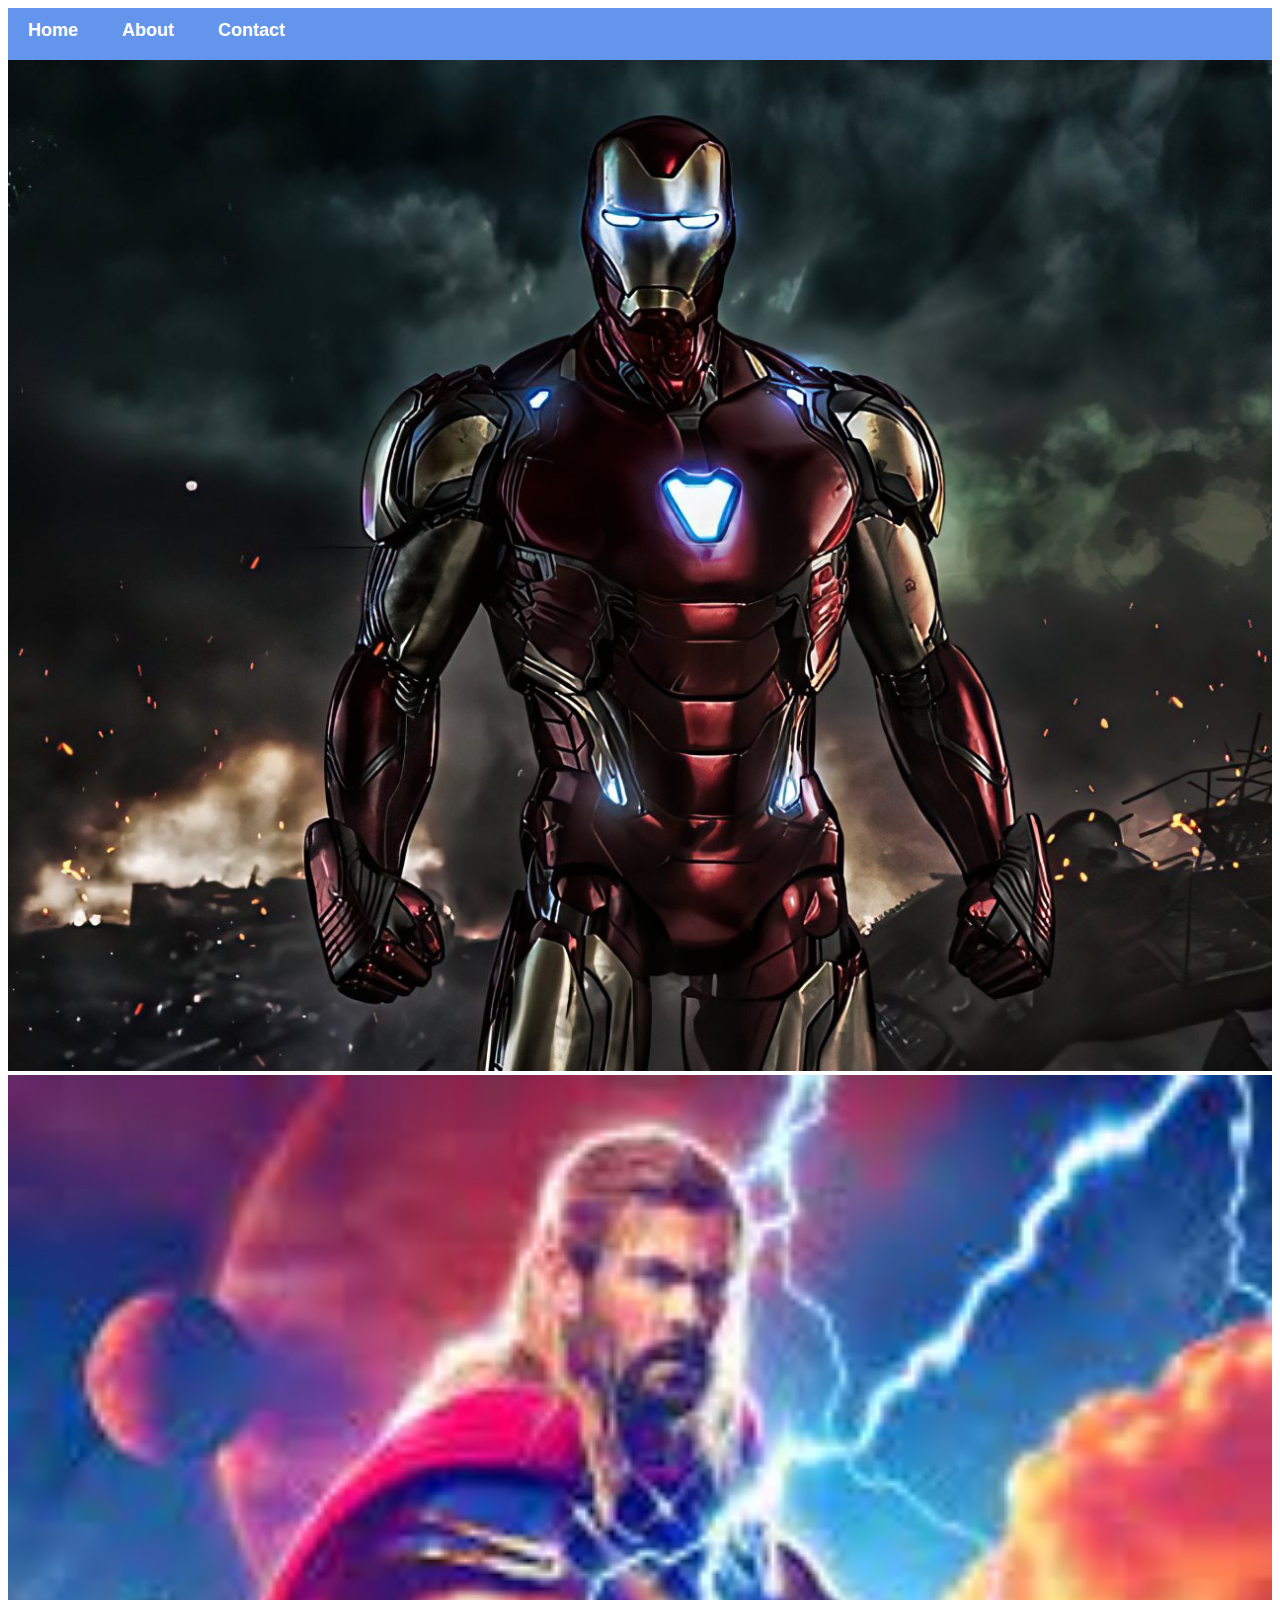
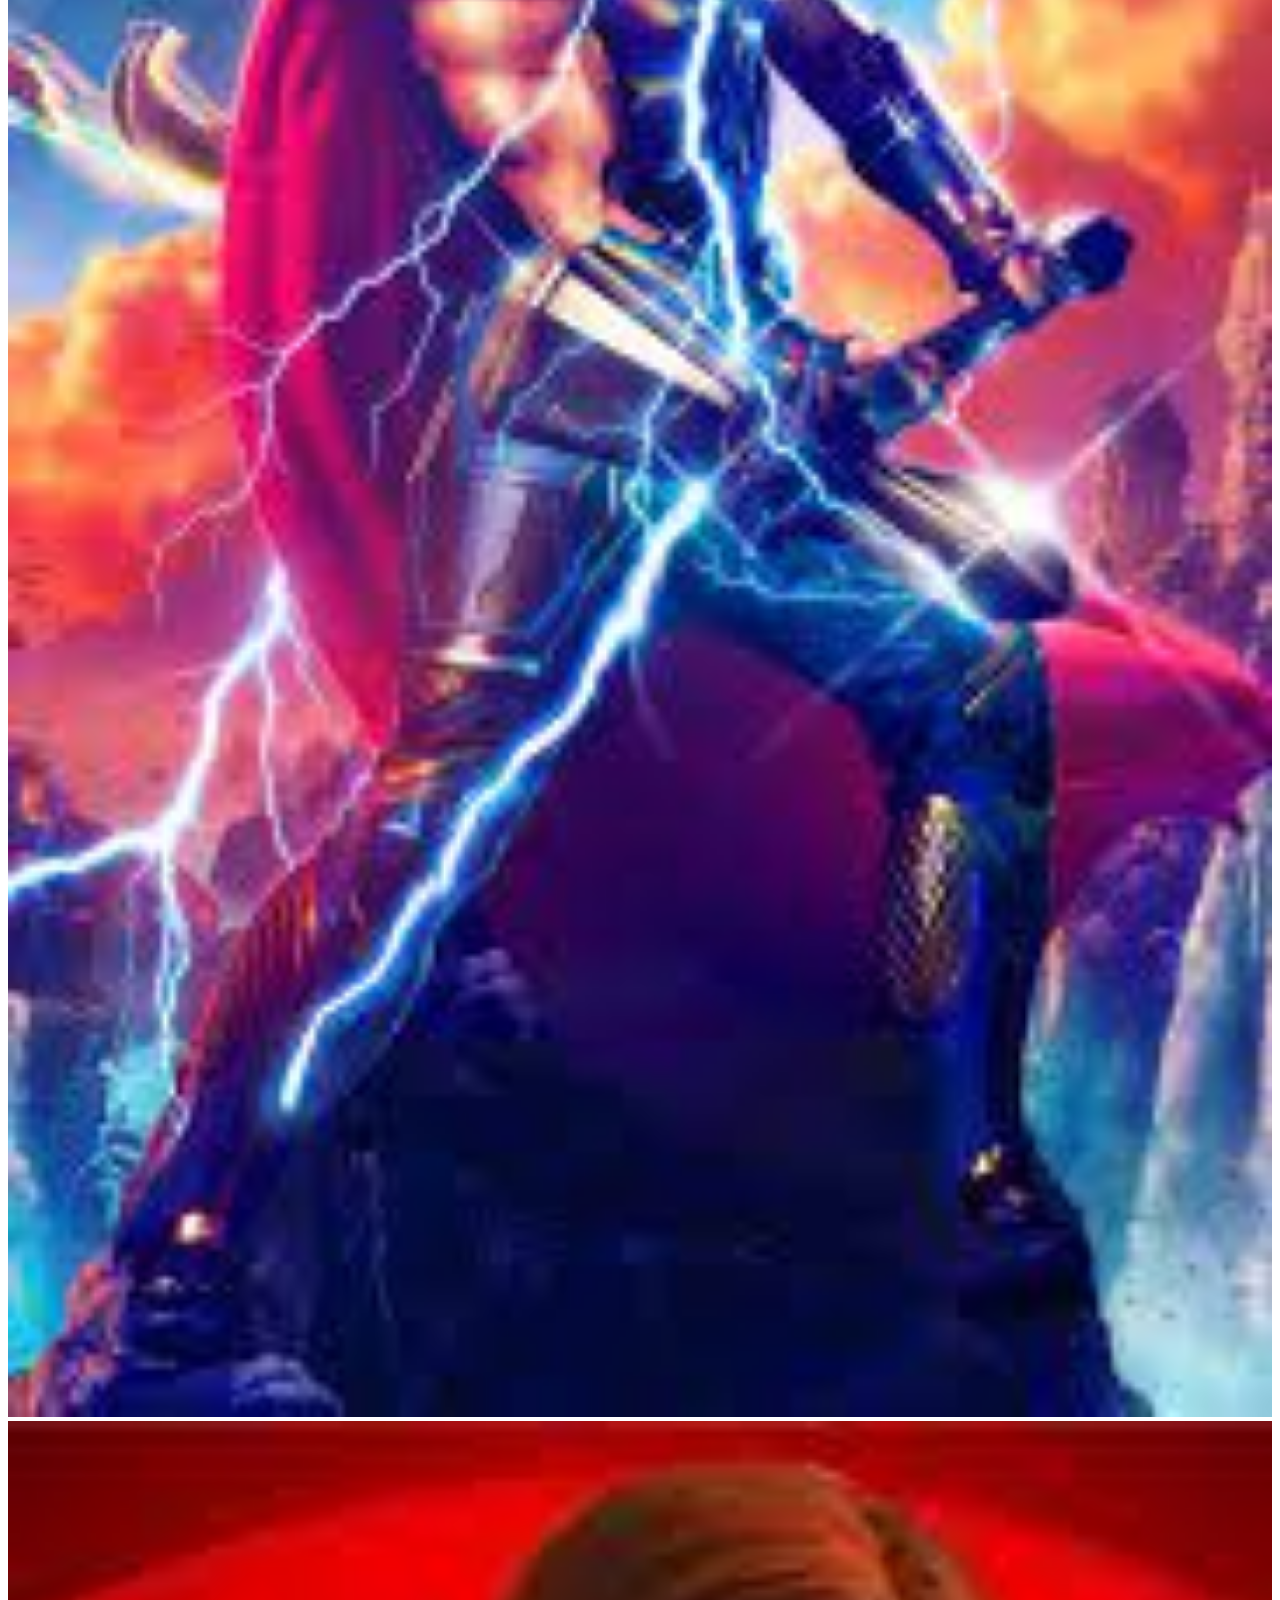
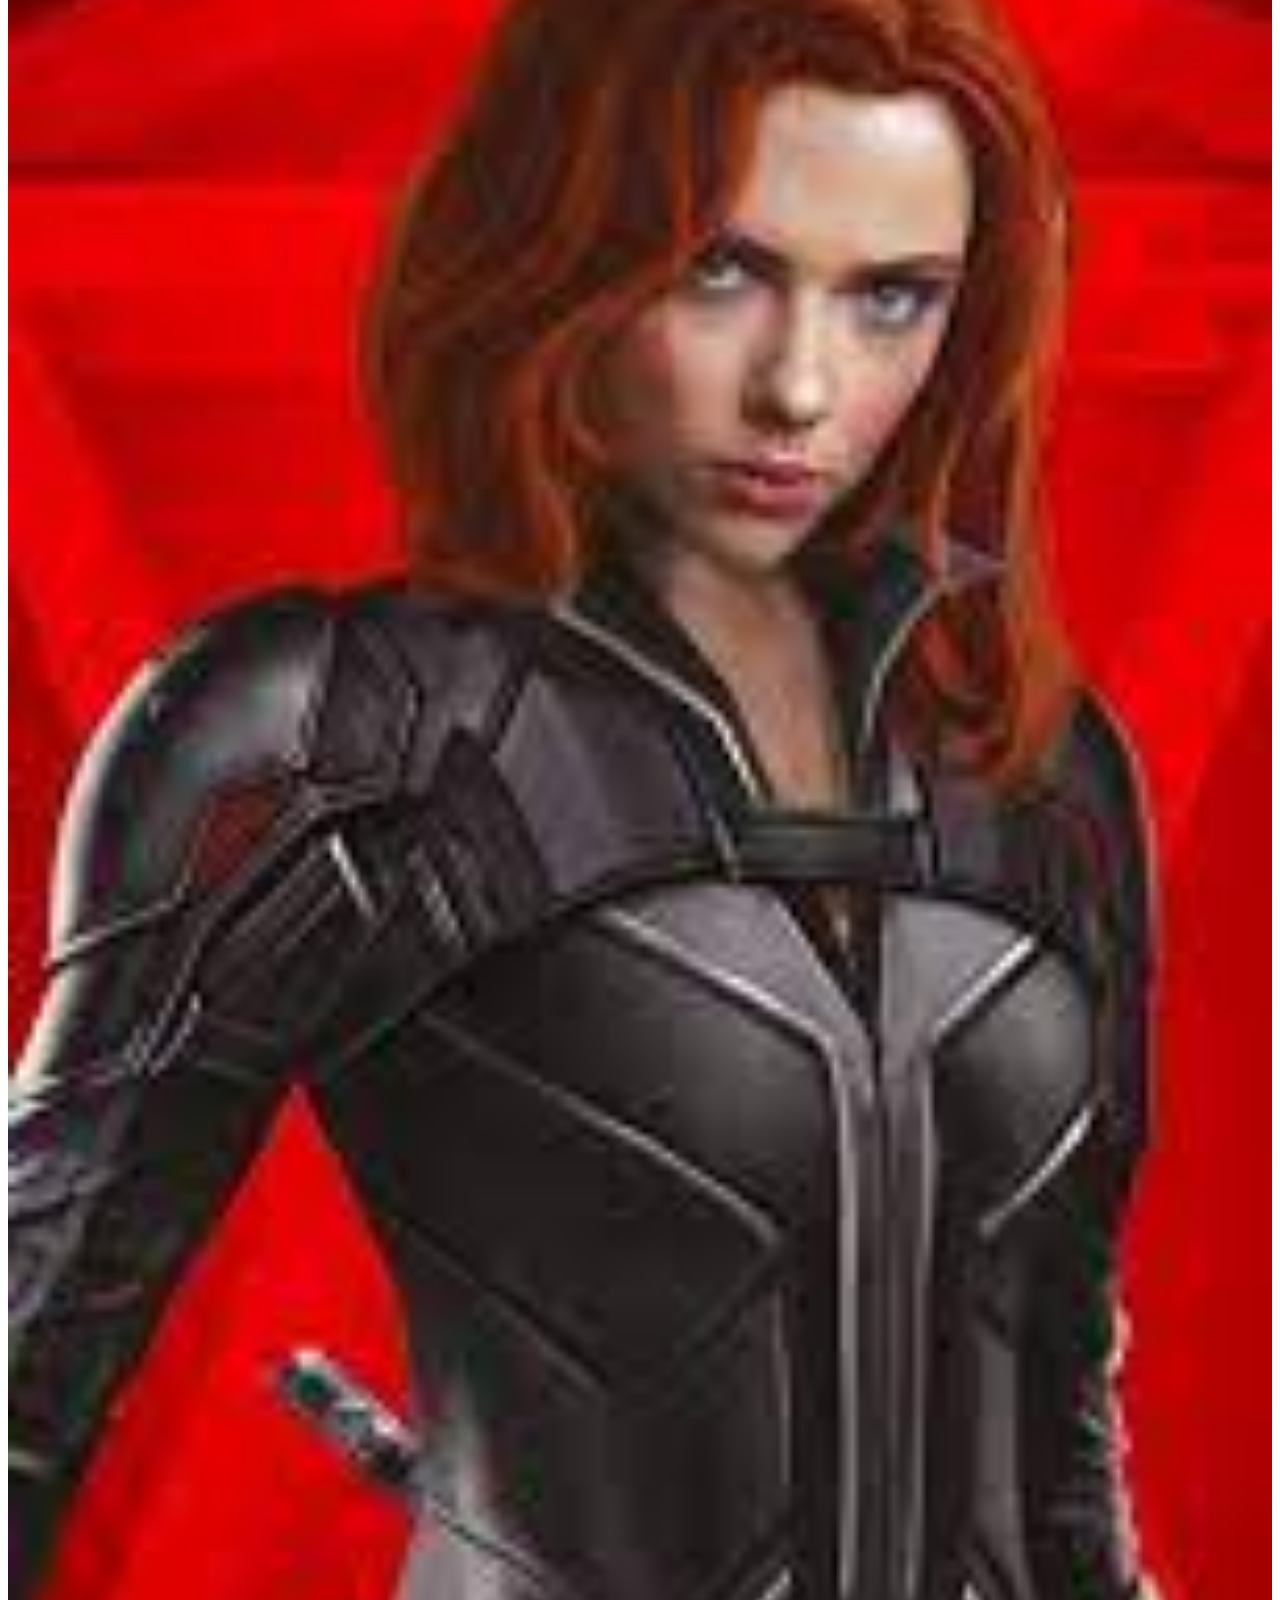
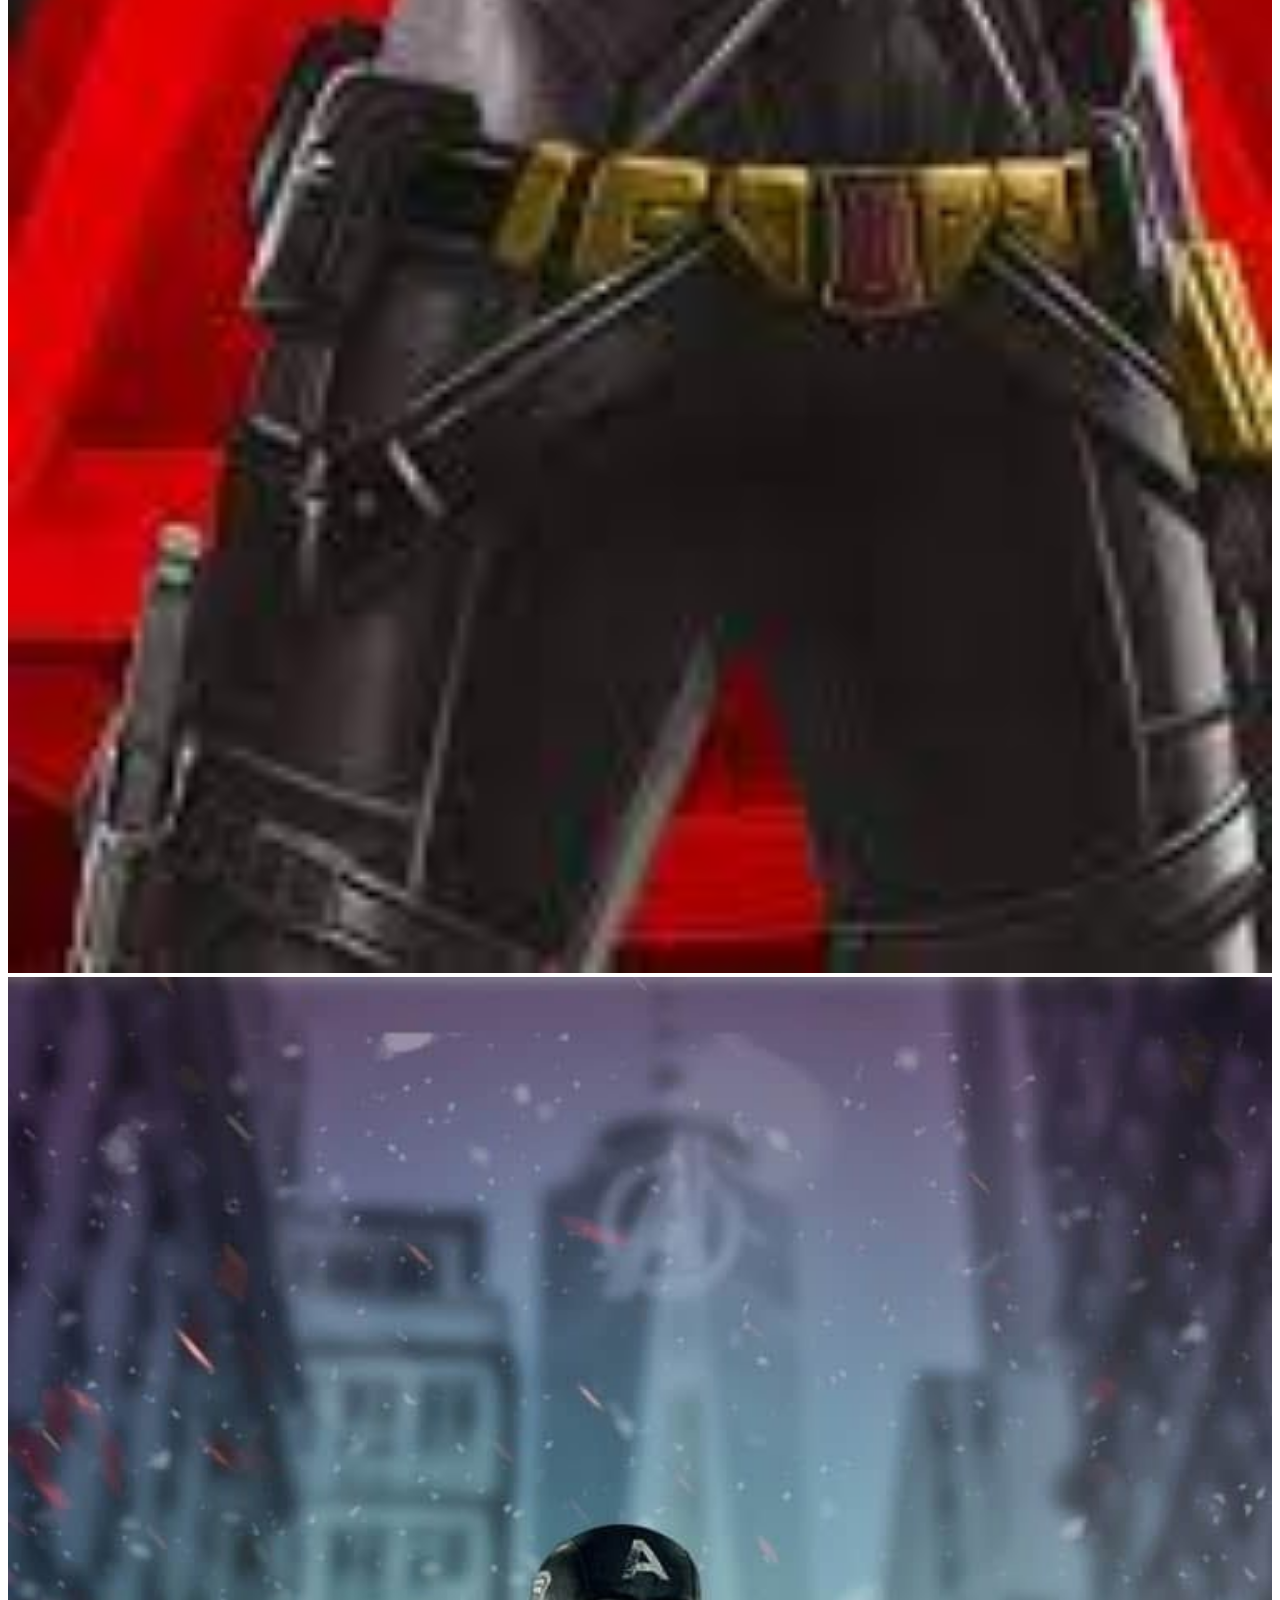
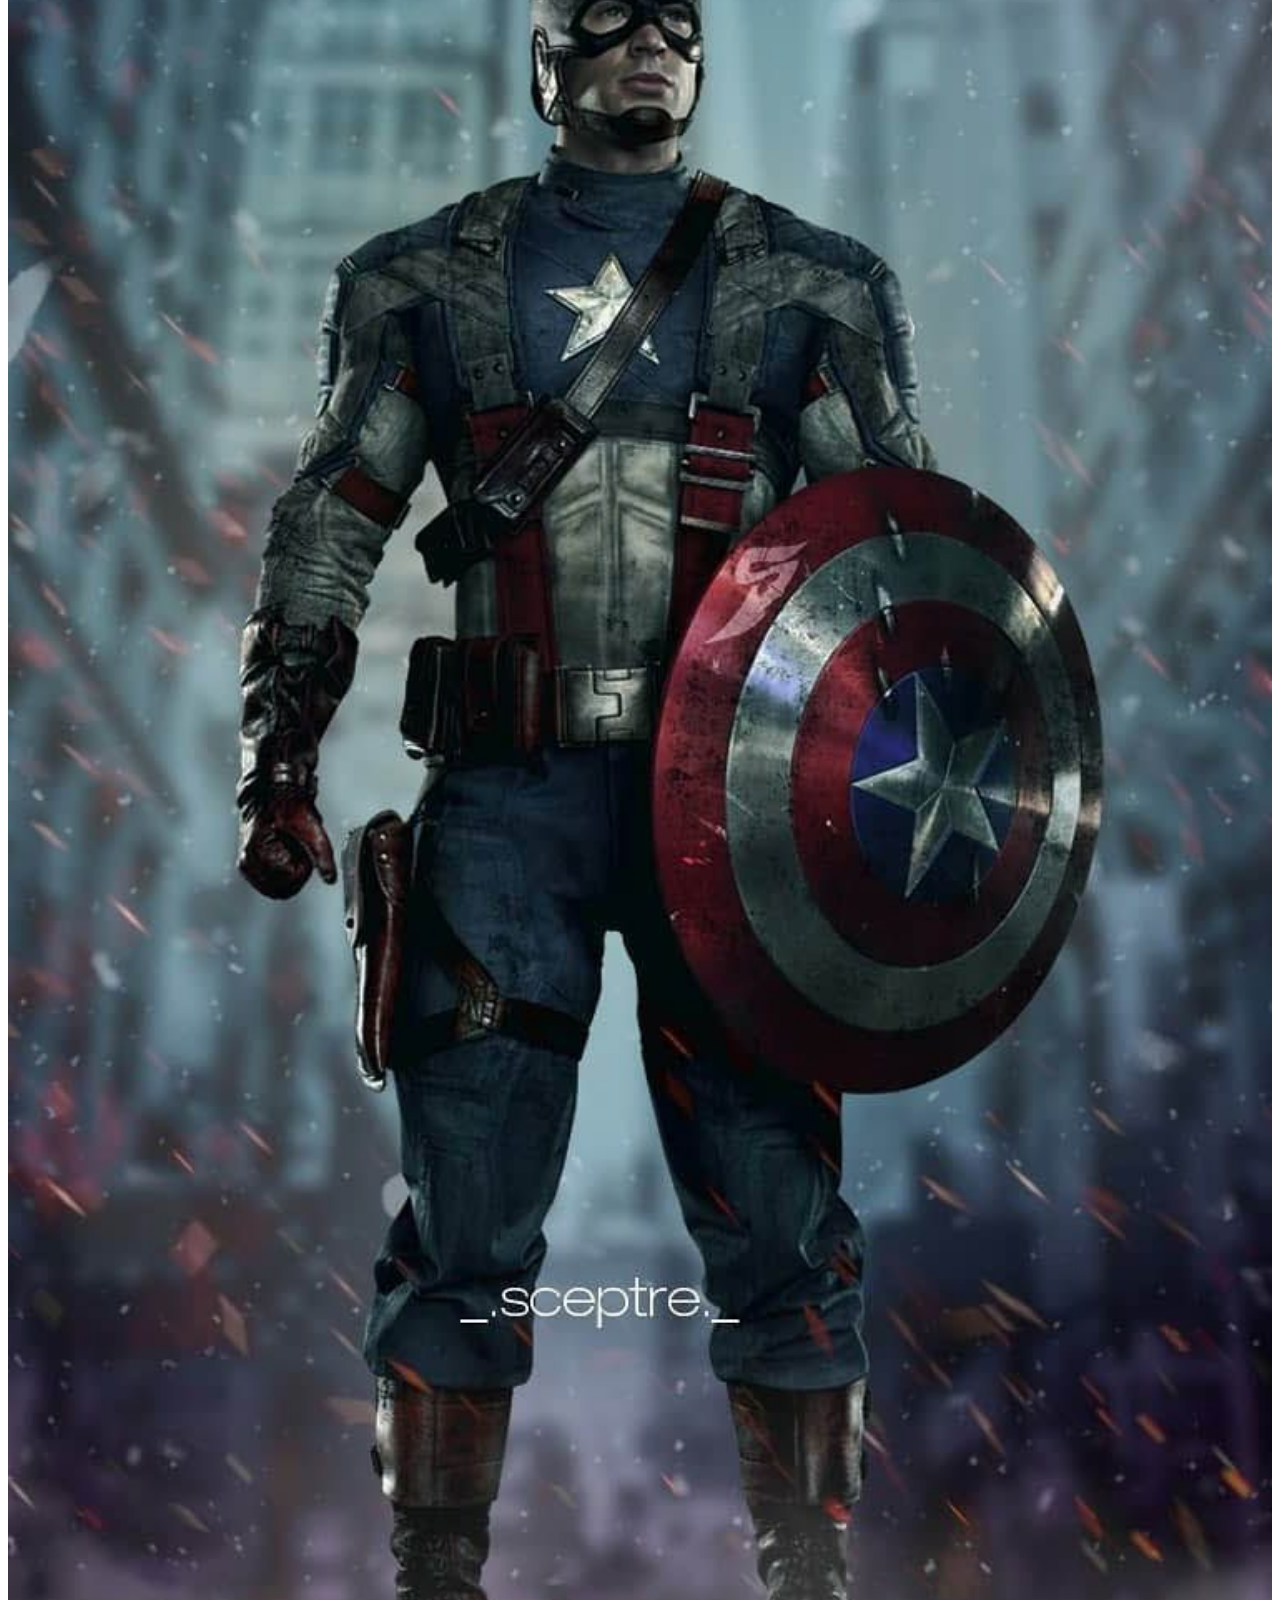
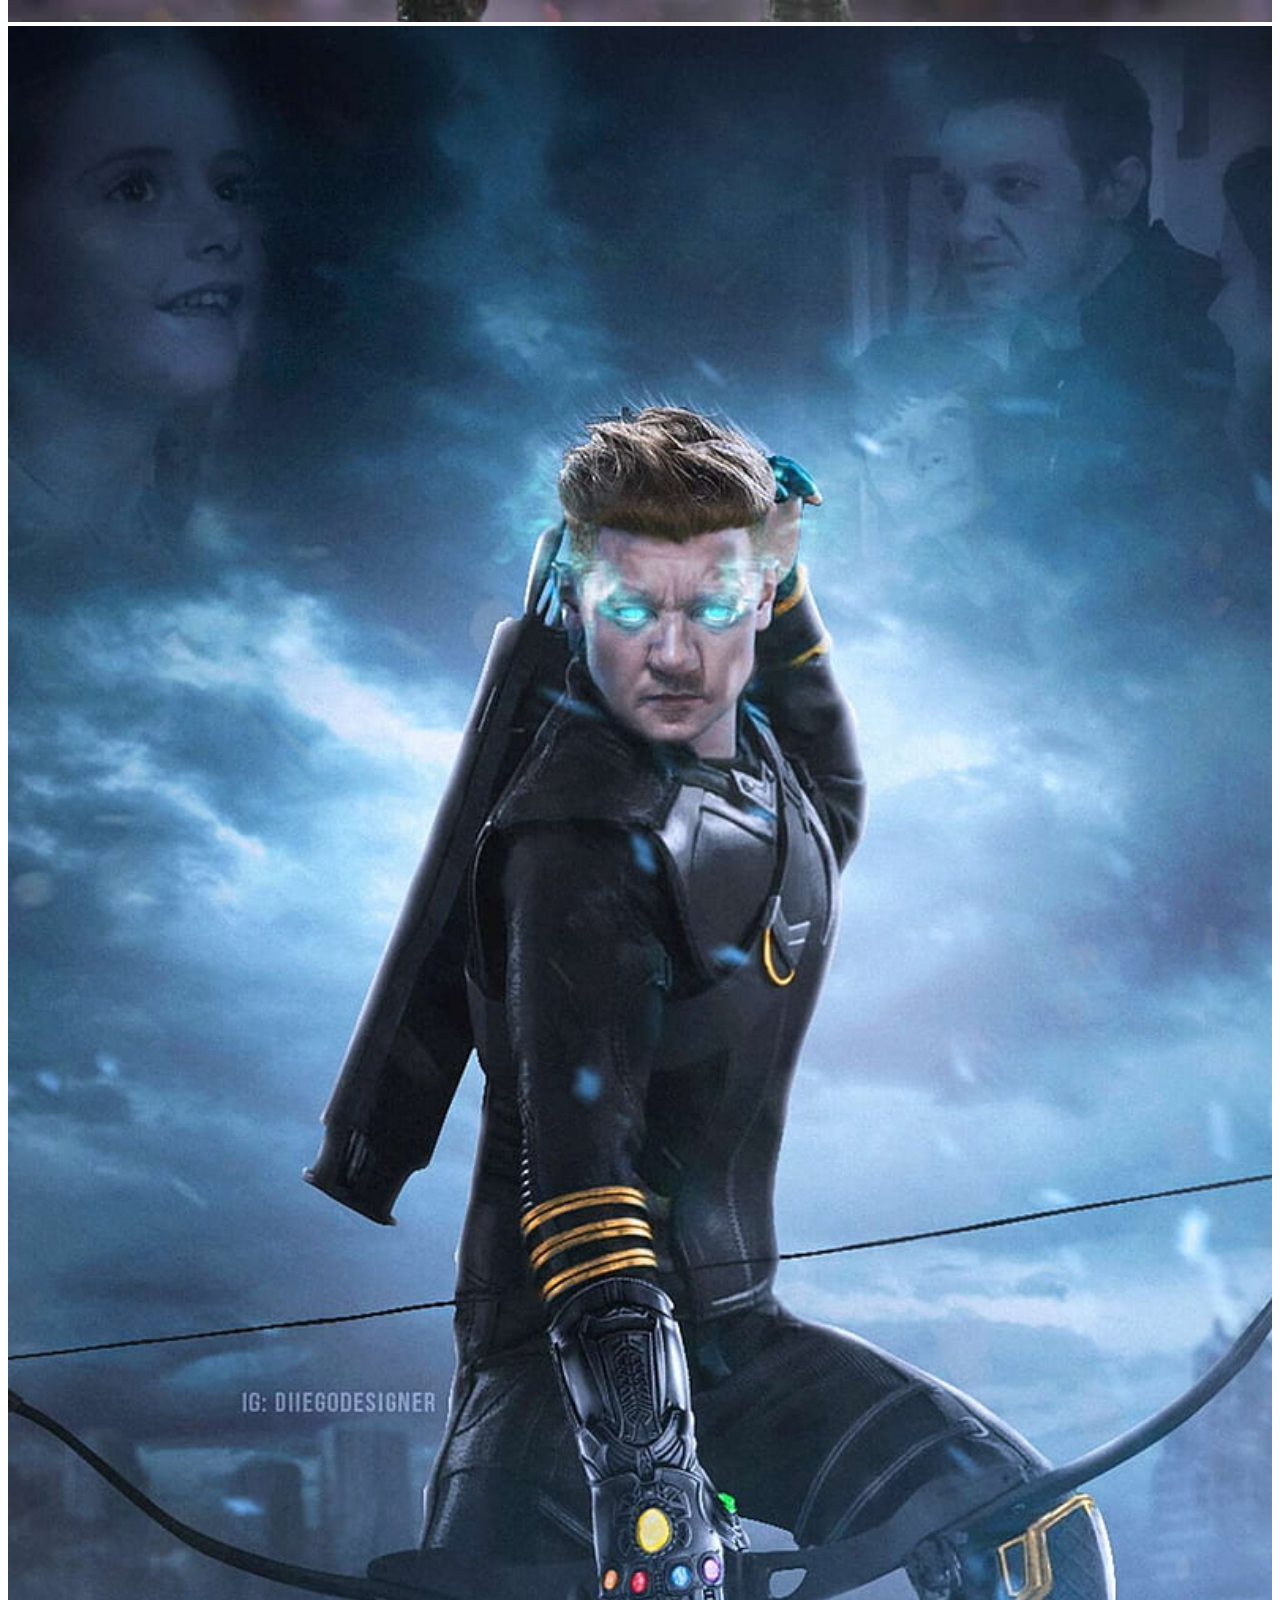
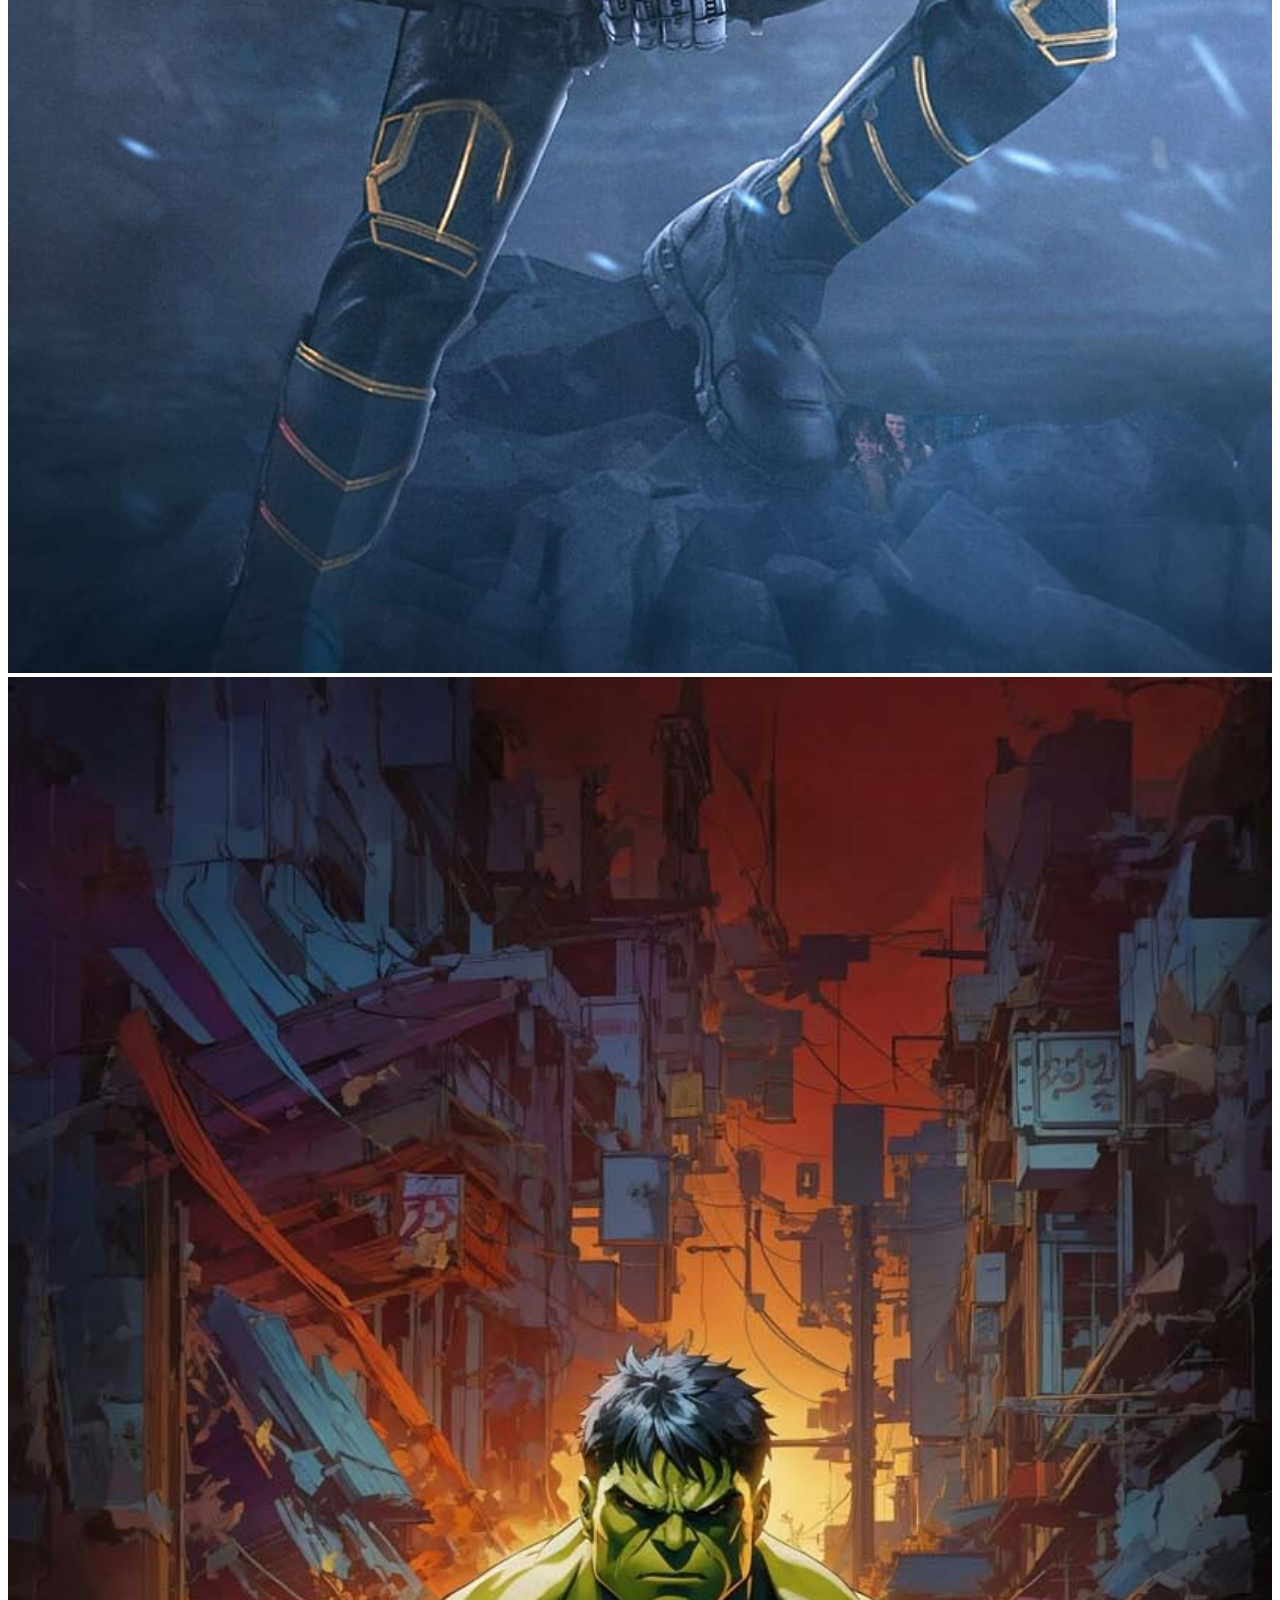
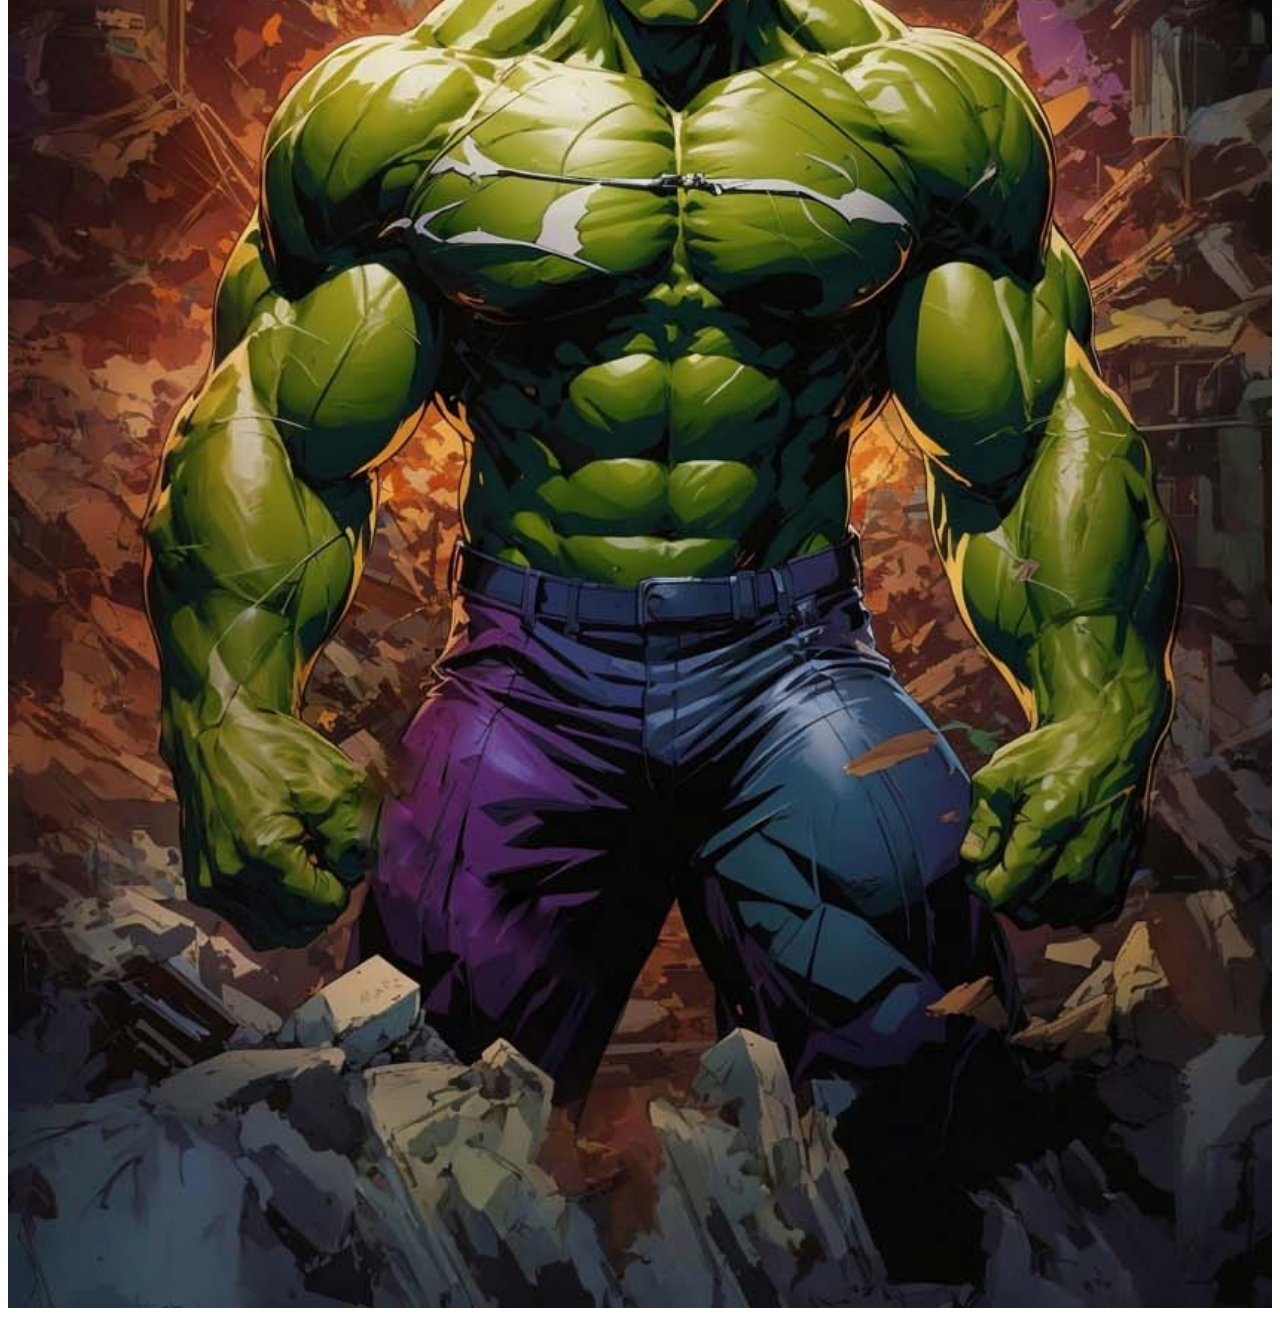
<file: index.html>
<!DOCTYPE html>
<html>
    <head>
<link rel="stylesheet" href="style.css">
    </head>
    <body>
        <div id="menu">
            <a href="index.html">Home</a>
            <a href="about.html">About</a>
            <a href="contact.html">Contact</a>
        </div>

        <div class="gallery">
            <a href="avenger-iorn-man.html"><img src="images/avenger-ironman.jpg"/></a>
            <a href="avenger-thor.html"><img src="images/avenger-thor.jpg"/></a>
            <a href="avenger-black-widow.html"><img src="images/avengers-black-widow.jpg"/></a>
            <a href="avenger-captain-america.html"><img src="images/avengers-captain-america.jpg" /></a>
            <a href="avenger-hawkeye.html"><img src="images/avengers-hawkeye.jpg" /></a>
           <a href="avenger-hulk.html"><img src="images/avengers-Hulk.jpg" /></a>
        </div>


    </body>
</html>
</file>
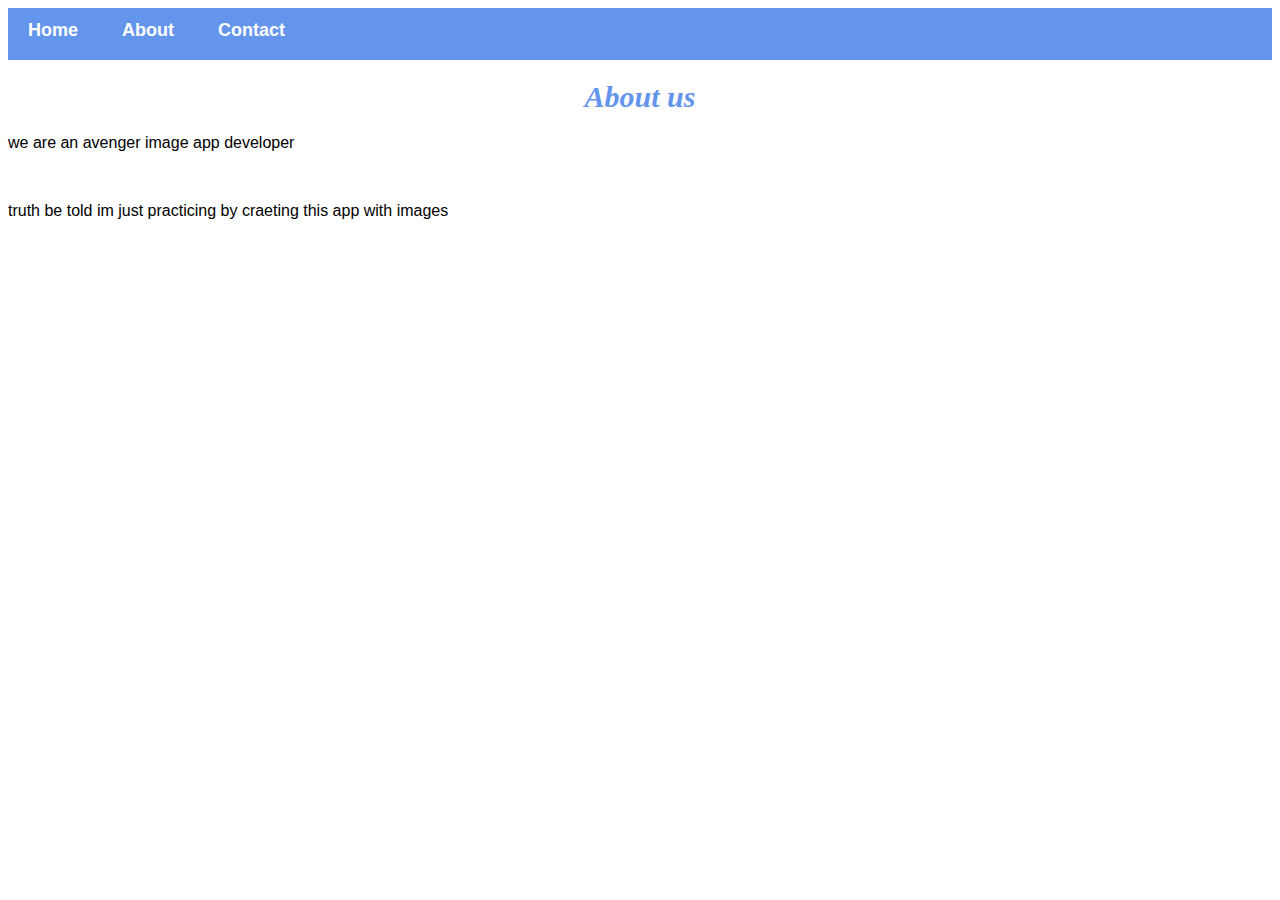
<file: about.html>
<!DOCTYPE html>
<html>
    <head>
<link rel="stylesheet" href="style.css">
    </head>
    <body>
        <div id="menu">
            <a href="index.html">Home</a>
            <a href="about.html">About</a>
            <a href="contact.html">Contact</a>
        </div>
        <h1 align="center">About us</h1>
        <p>we are an avenger image app developer</p>
        <br>
      <p>truth be told im just practicing by craeting this app with images</p>
    </body>
</html>
</file>
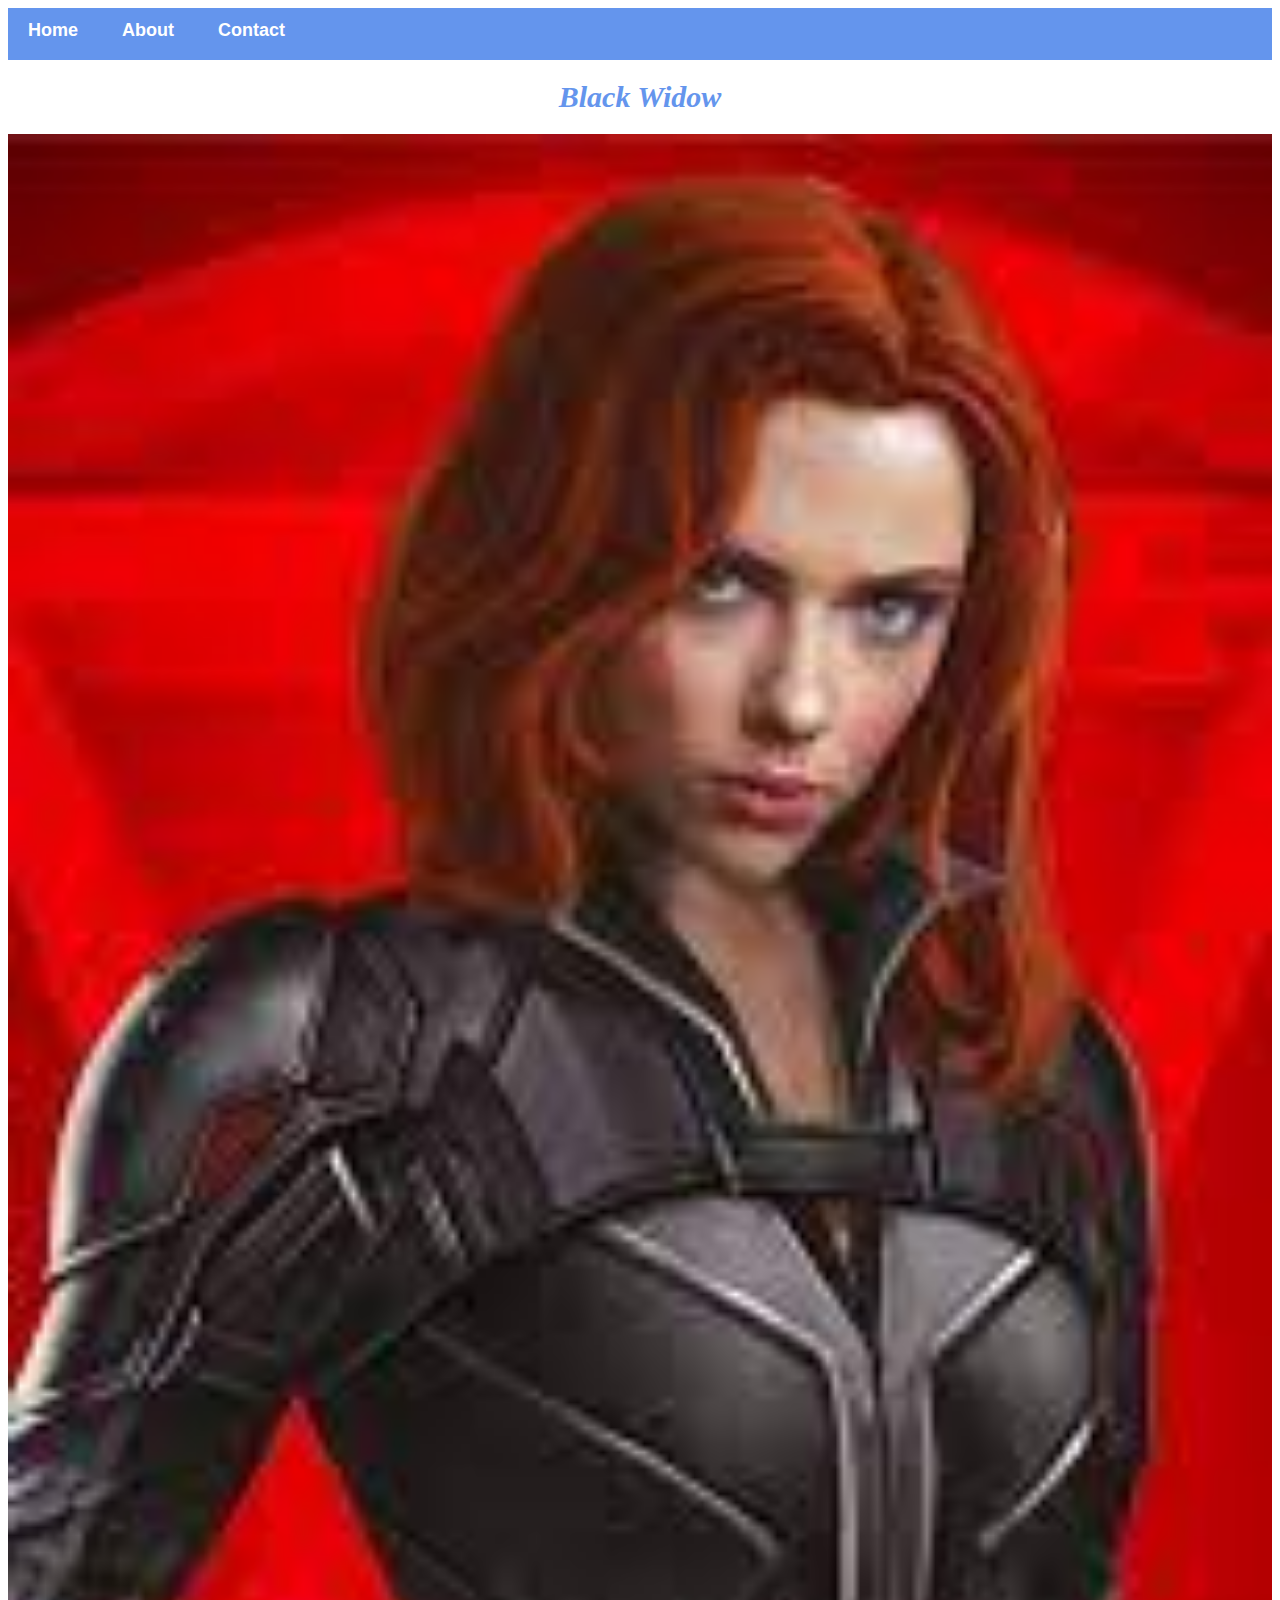
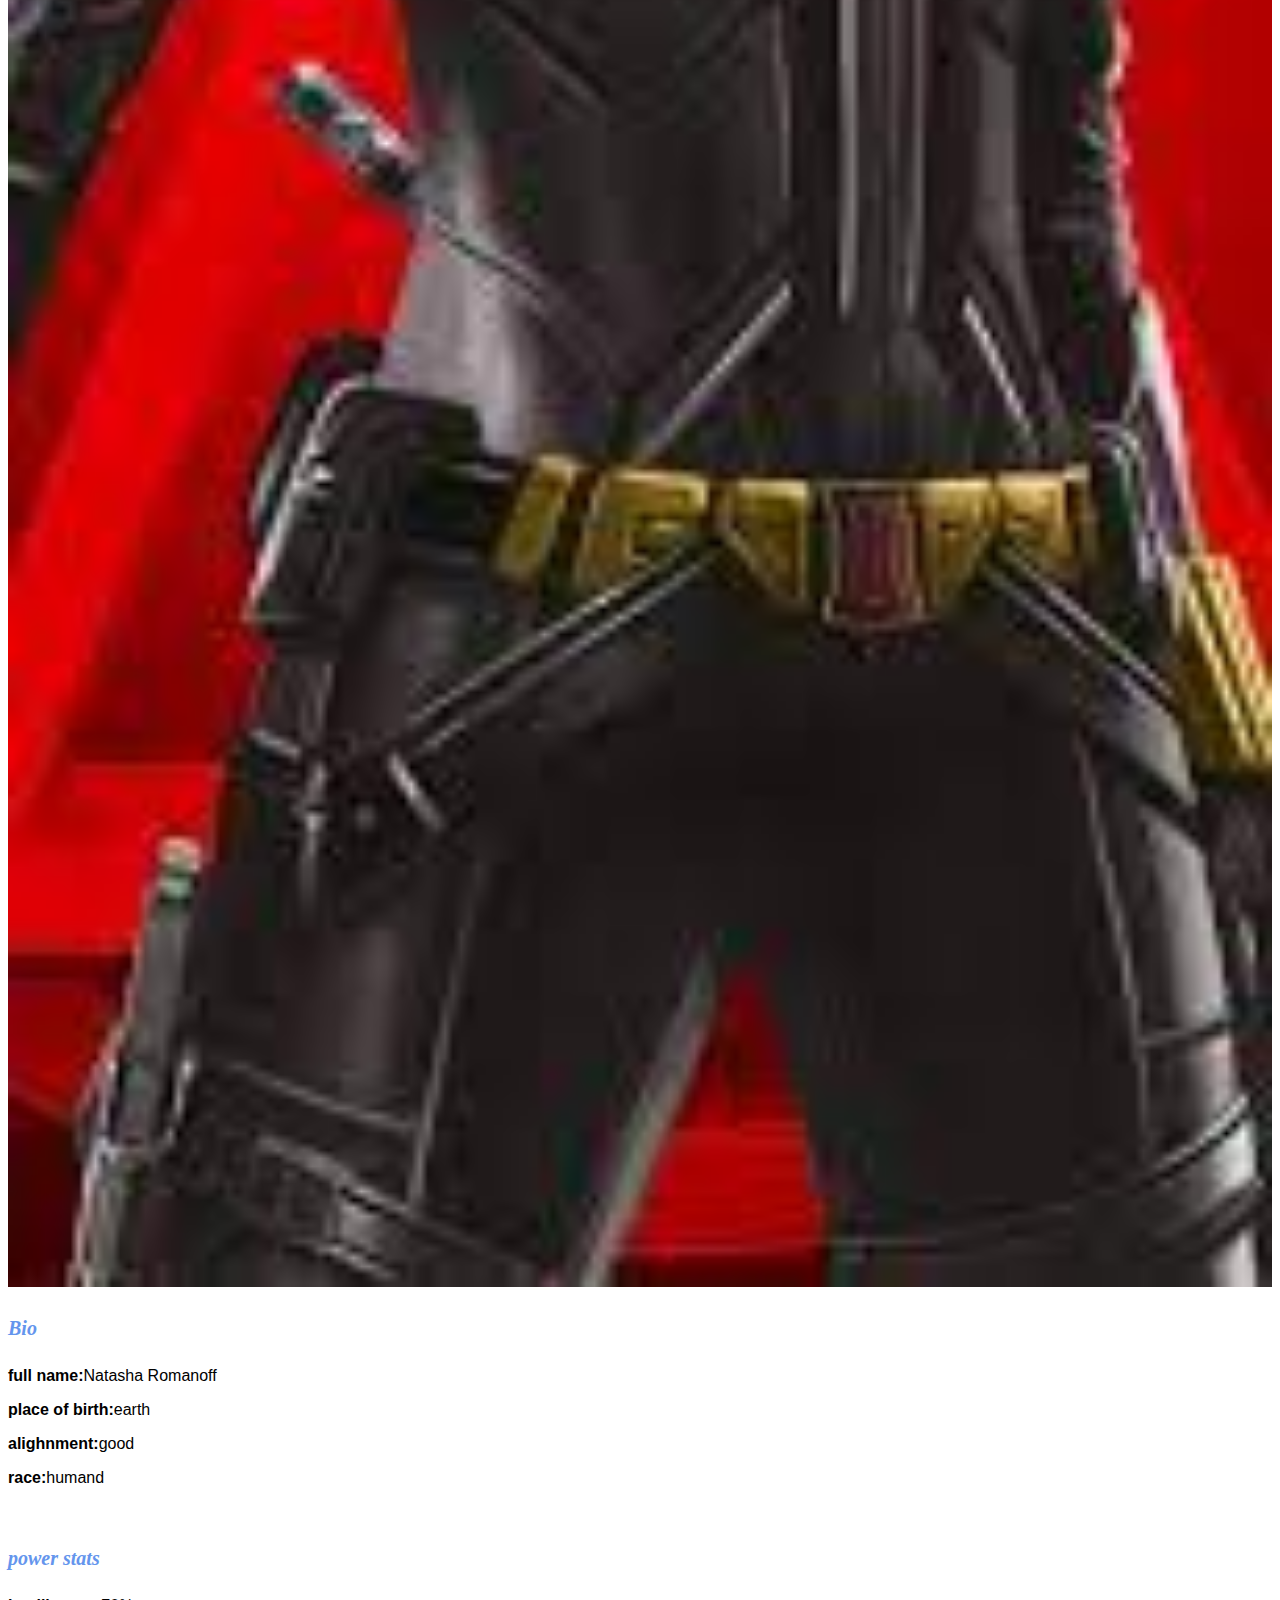
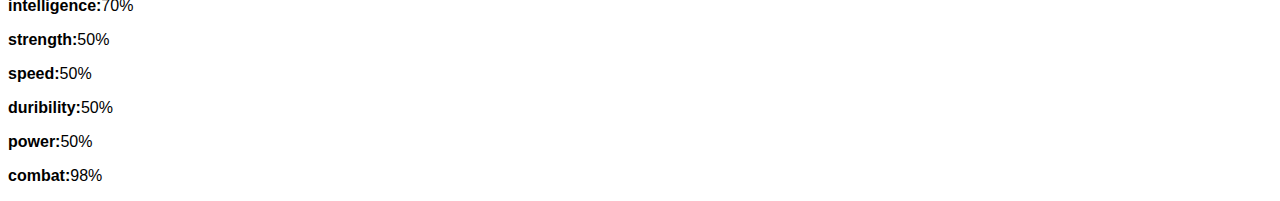
<file: avenger-black-widow.html>
<!DOCTYPE html>
<html>
    <head>
<link rel="stylesheet" href="style.css">
    </head>
    <body>
        <div id="menu">
            <a href="index.html">Home</a>
            <a href="about.html">About</a>
            <a href="contact.html">Contact</a>
        </div>
        <h1 align="center">Black Widow</h1>
        <div class="gallery">
          
            <img src="images/avengers-black-widow.jpg" />
           
        </div>
        <h4>Bio</h4>
        <p><b>full name:</b>Natasha Romanoff</p>
        <p><b>place of birth:</b>earth</p>
        <p><b>alighnment:</b>good</p>
        <p><b>race:</b>humand</p>
        <br>
        <h4>power stats</h4>
        <p><b>intelligence:</b>70%</p>
        <p><b>strength:</b>50%</p>
        <p><b>speed:</b>50%</p>
        <p><b>duribility:</b>50%</p>
        <p><b>power:</b>50%</p>
        <p><b>combat:</b>98%</p>
    </body>
</html>
</file>
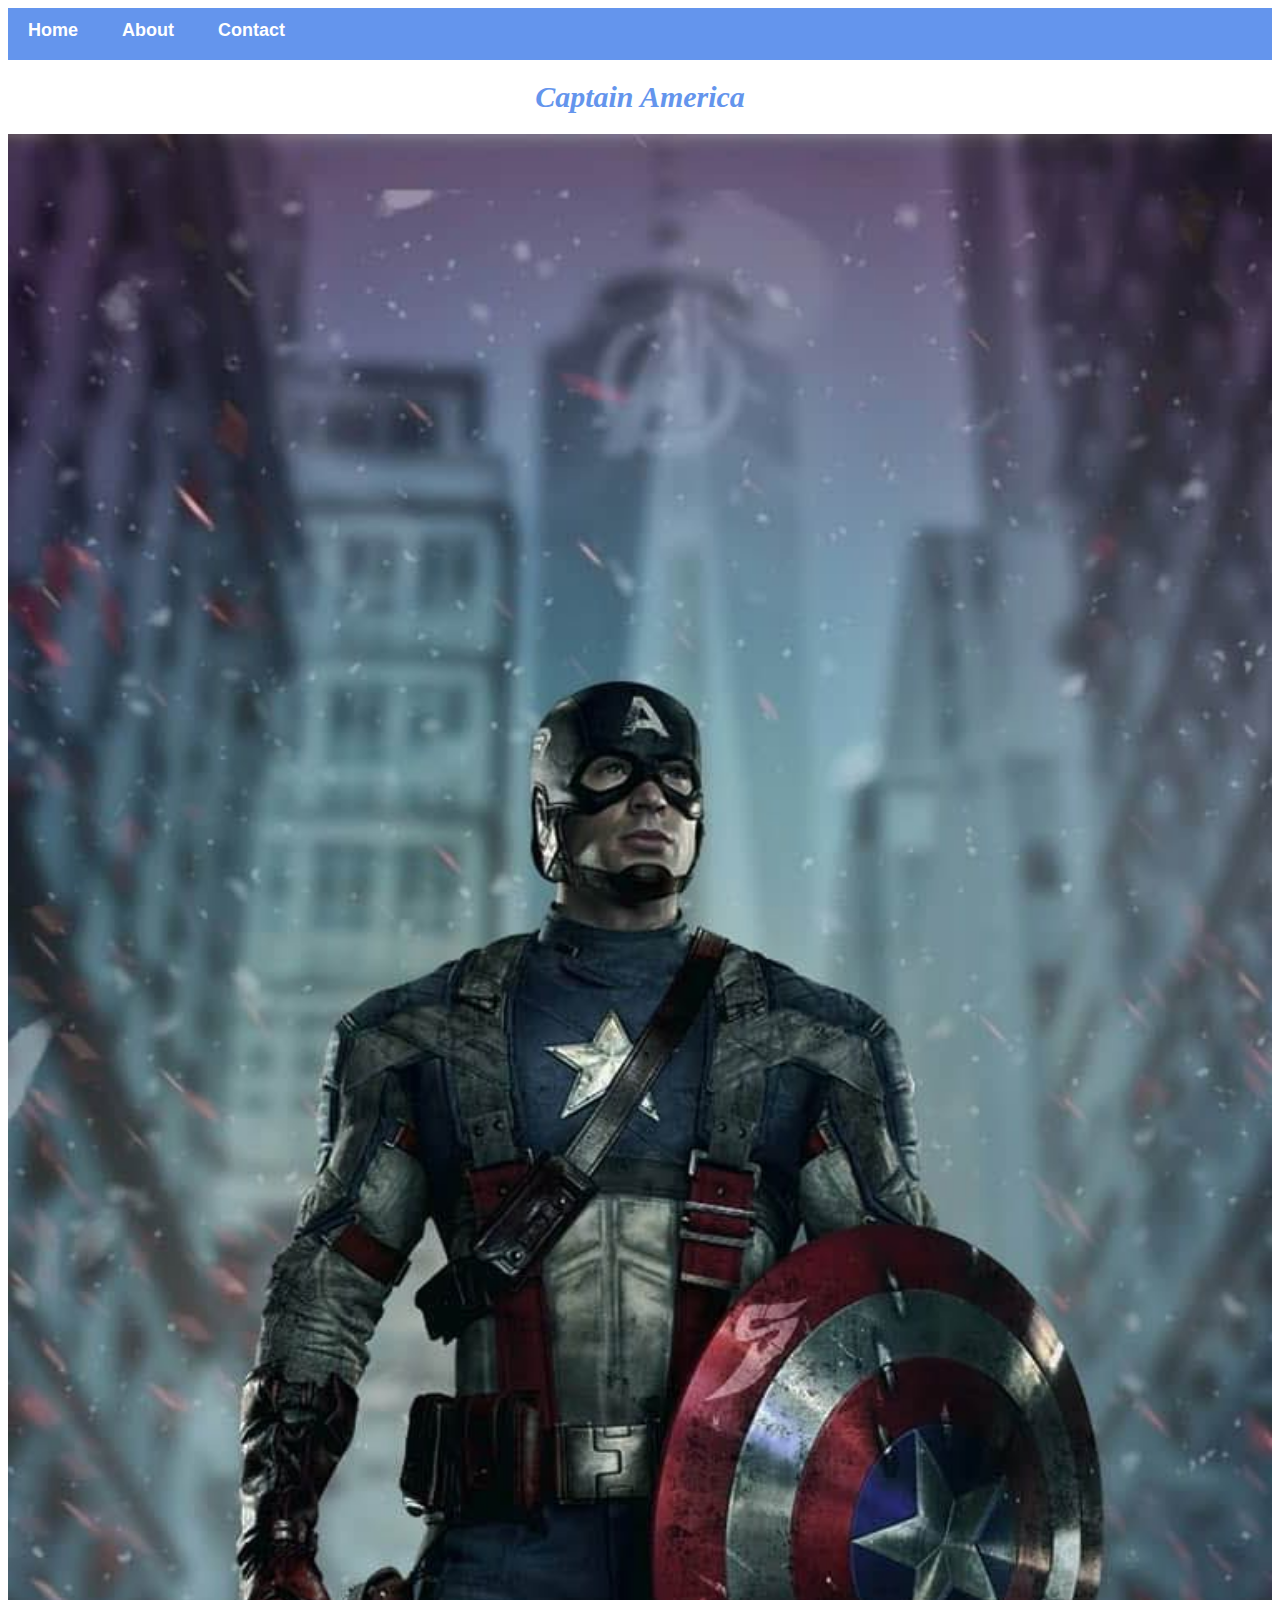
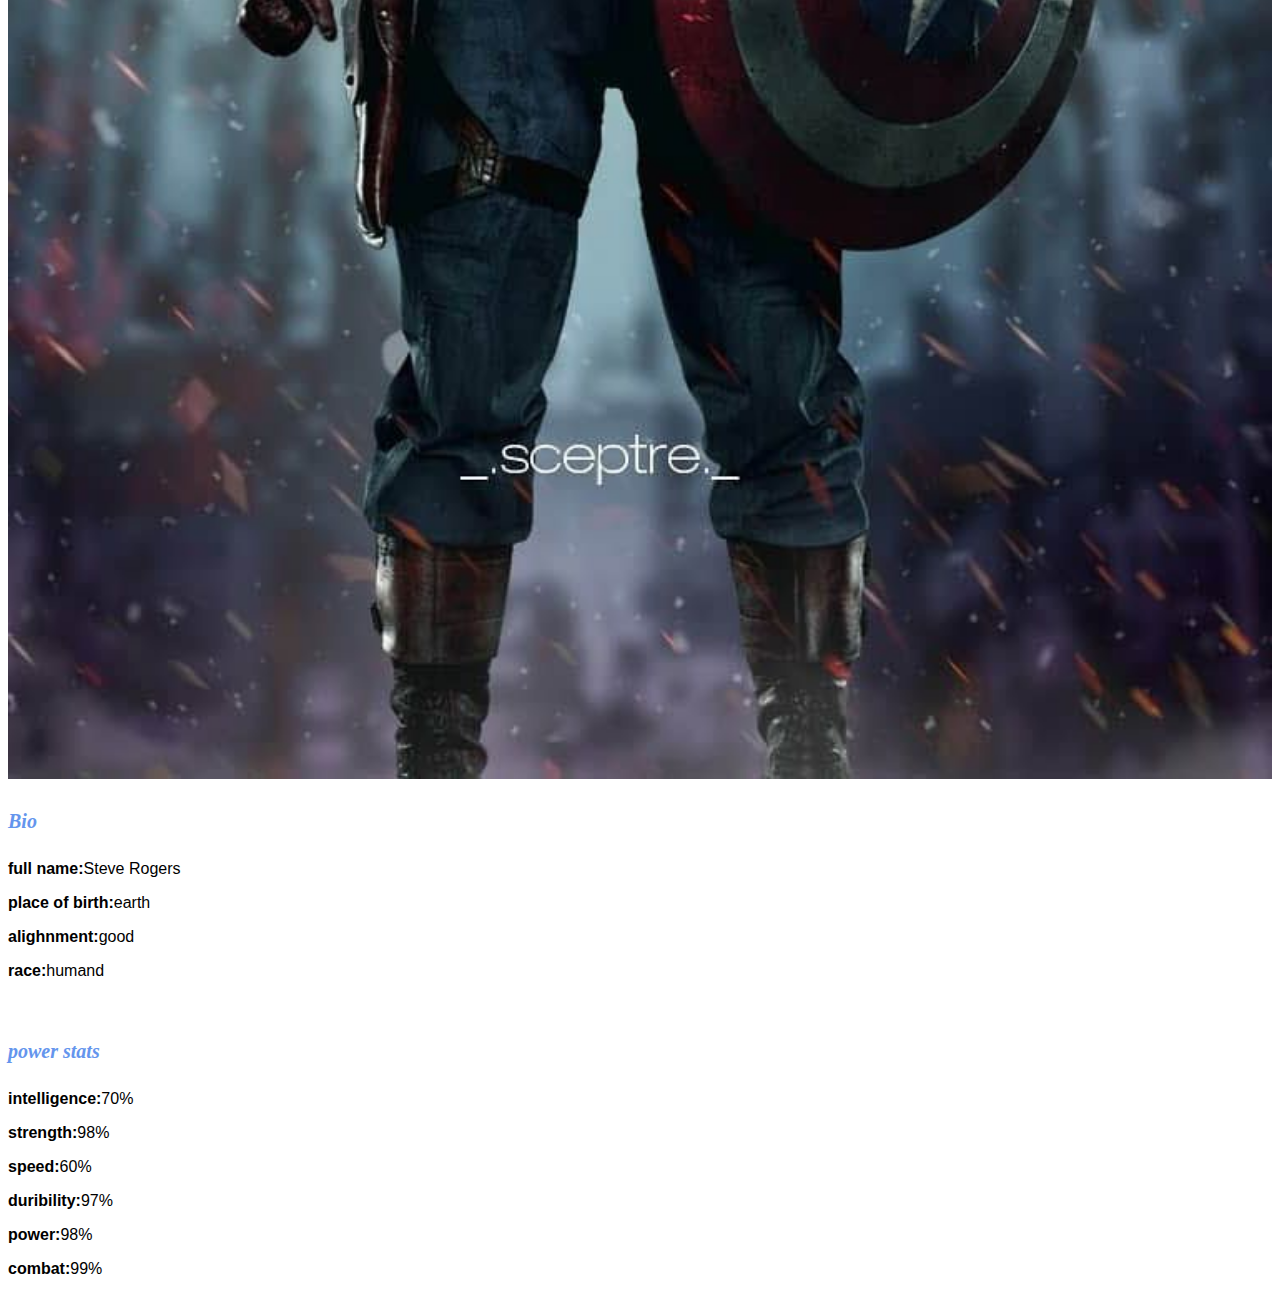
<file: avenger-captain-america.html>
<!DOCTYPE html>
<html>
    <head>
<link rel="stylesheet" href="style.css">
    </head>
    <body>
        <div id="menu">
            <a href="index.html">Home</a>
            <a href="about.html">About</a>
            <a href="contact.html">Contact</a>
        </div>
        <h1 align="center">Captain America</h1>
        <div class="gallery">
            <img src="images/avengers-captain-america.jpg" />
           
        </div>
        <h4>Bio</h4>
        <p><b>full name:</b>Steve Rogers</p>
        <p><b>place of birth:</b>earth</p>
        <p><b>alighnment:</b>good</p>
        <p><b>race:</b>humand</p>
        <br>
        <h4>power stats</h4>
        <p><b>intelligence:</b>70%</p>
        <p><b>strength:</b>98%</p>
        <p><b>speed:</b>60%</p>
        <p><b>duribility:</b>97%</p>
        <p><b>power:</b>98%</p>
        <p><b>combat:</b>99%</p>
    </body>
</html>
</file>
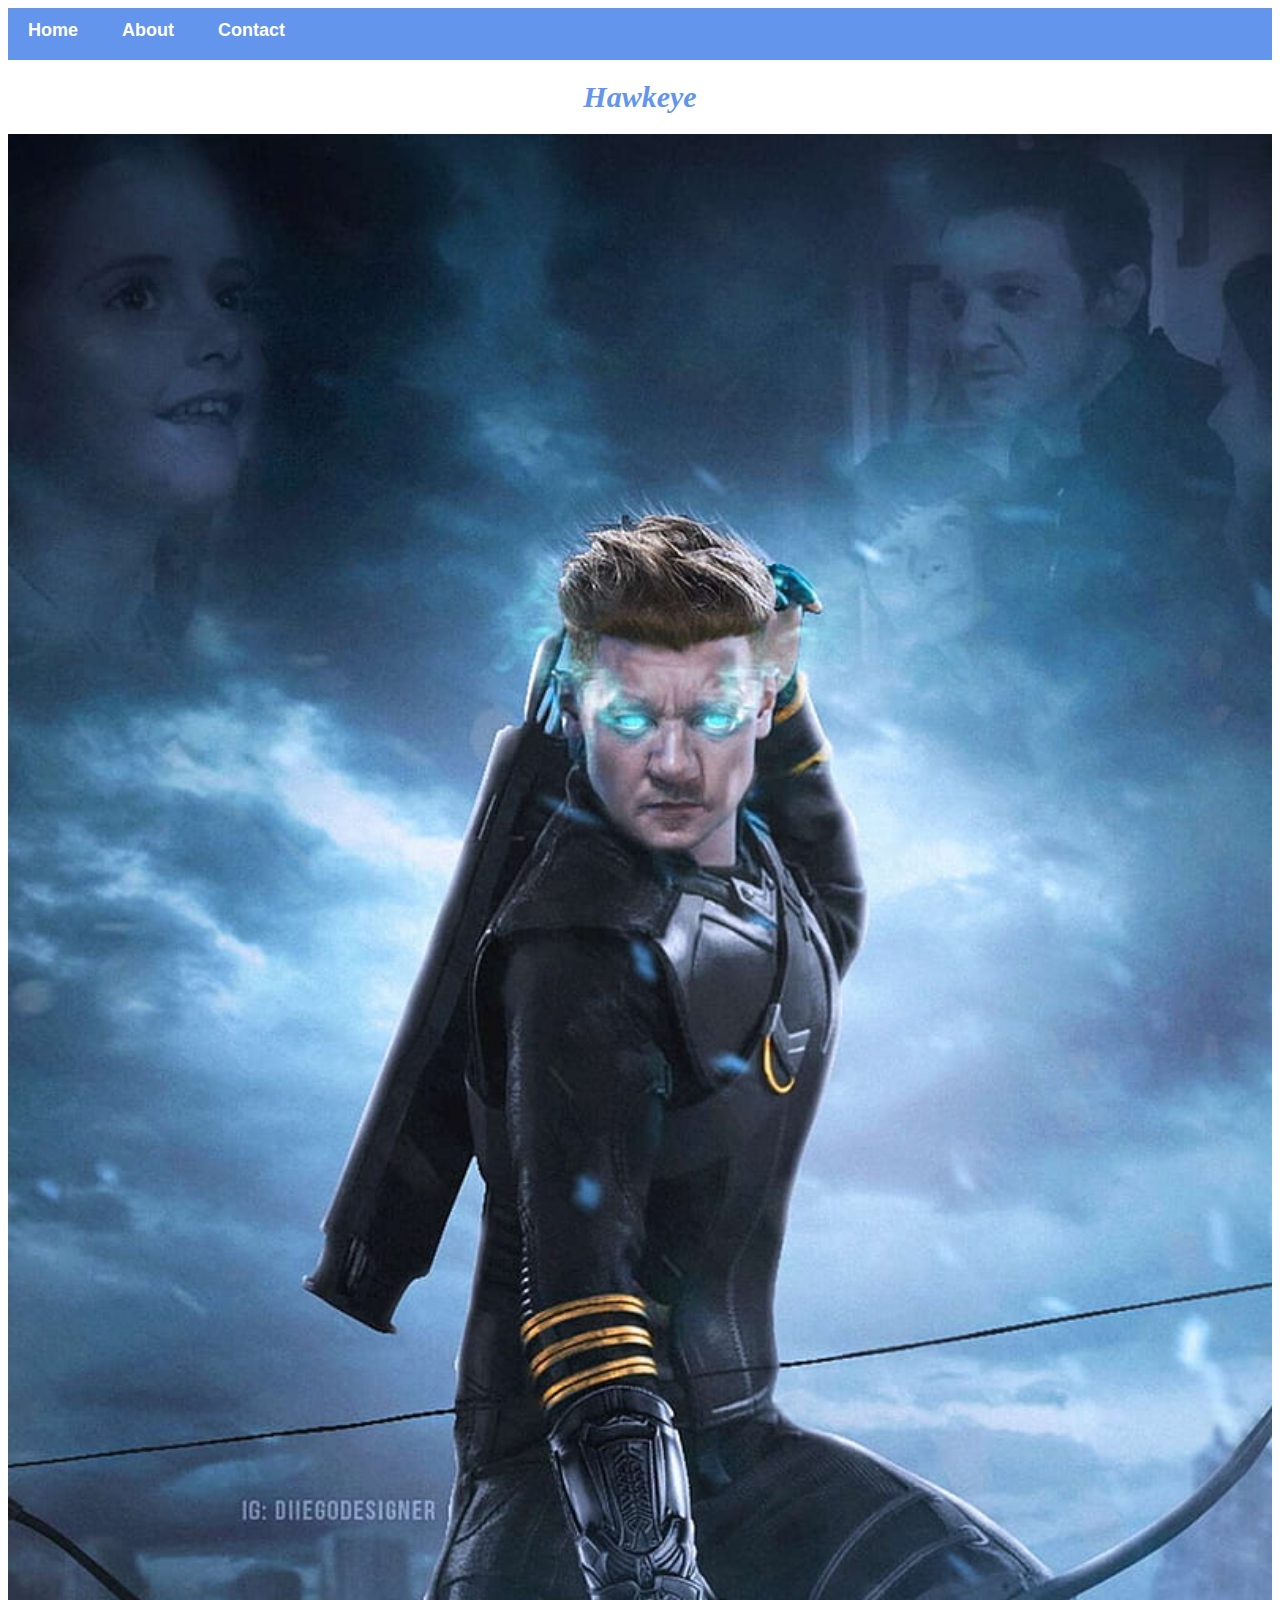
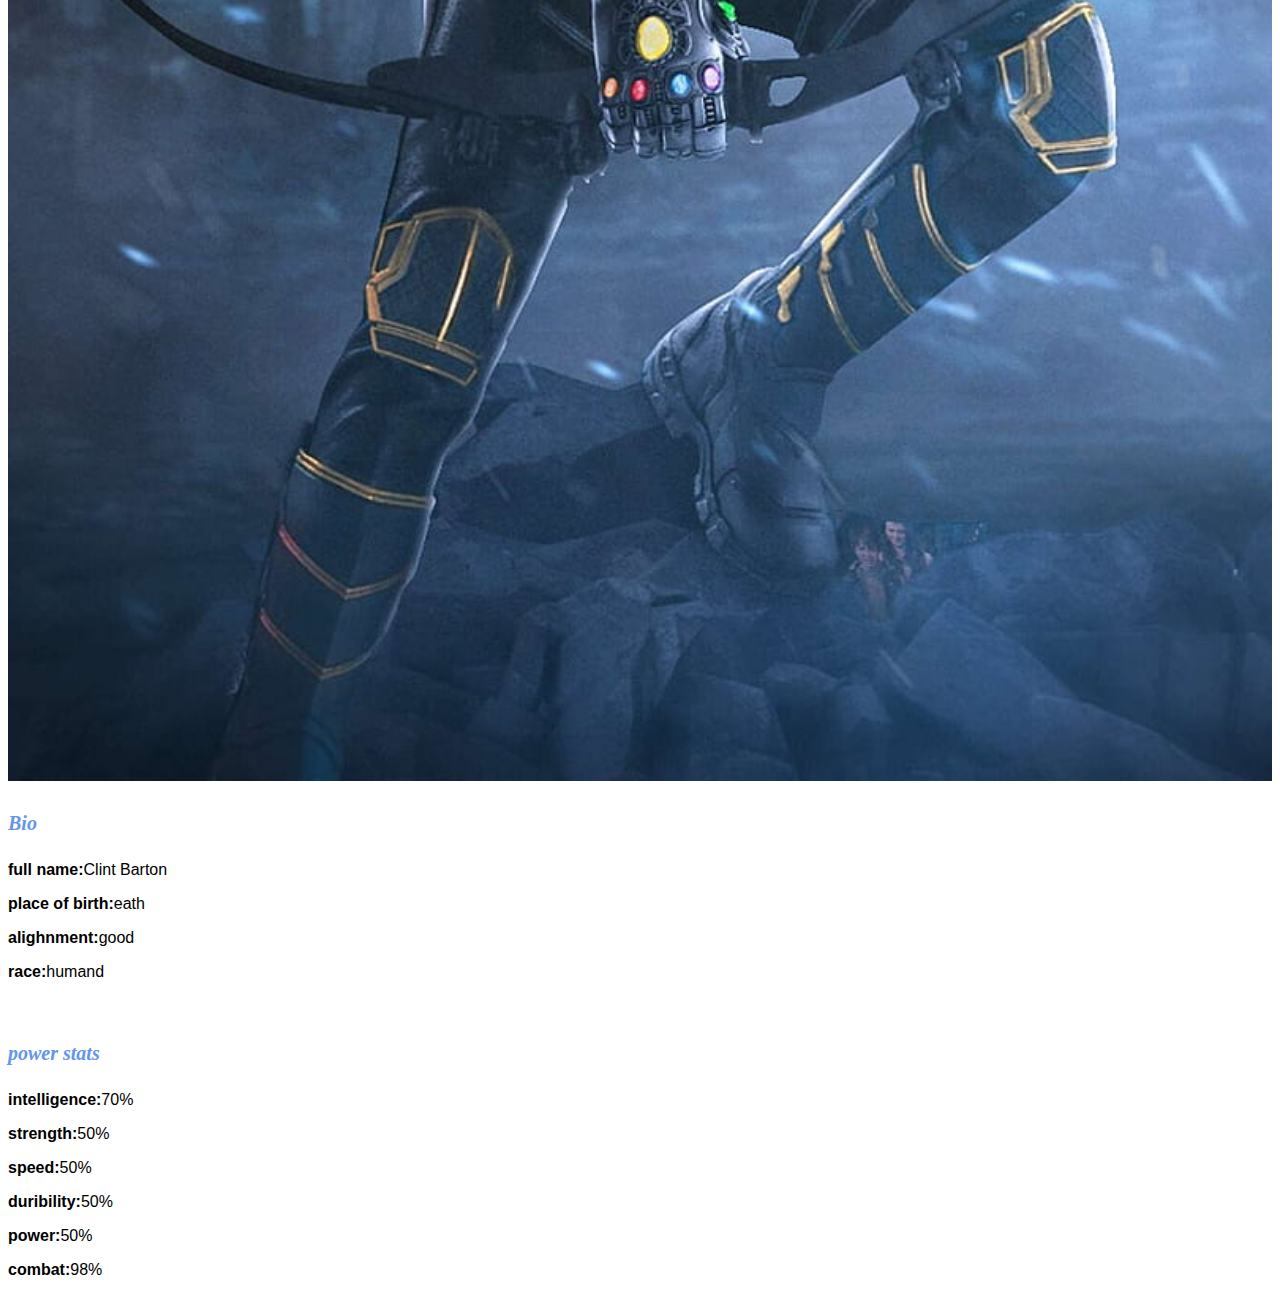
<file: avenger-hawkeye.html>
<!DOCTYPE html>
<html>
    <head>
<link rel="stylesheet" href="style.css">
    </head>
    <body>
        <div id="menu">
            <a href="index.html">Home</a>
            <a href="about.html">About</a>
            <a href="contact.html">Contact</a>
        </div>
        <h1 align="center">Hawkeye</h1>
        <div class="gallery">
          
            <img src="images/avengers-hawkeye.jpg" />
           
        </div>
        <h4>Bio</h4>
        <p><b>full name:</b>Clint Barton</p>
        <p><b>place of birth:</b>eath</p>
        <p><b>alighnment:</b>good</p>
        <p><b>race:</b>humand</p>
        <br>
        <h4>power stats</h4>
        <p><b>intelligence:</b>70%</p>
        <p><b>strength:</b>50%</p>
        <p><b>speed:</b>50%</p>
        <p><b>duribility:</b>50%</p>
        <p><b>power:</b>50%</p>
        <p><b>combat:</b>98%</p>
    </body>
</html>
</file>
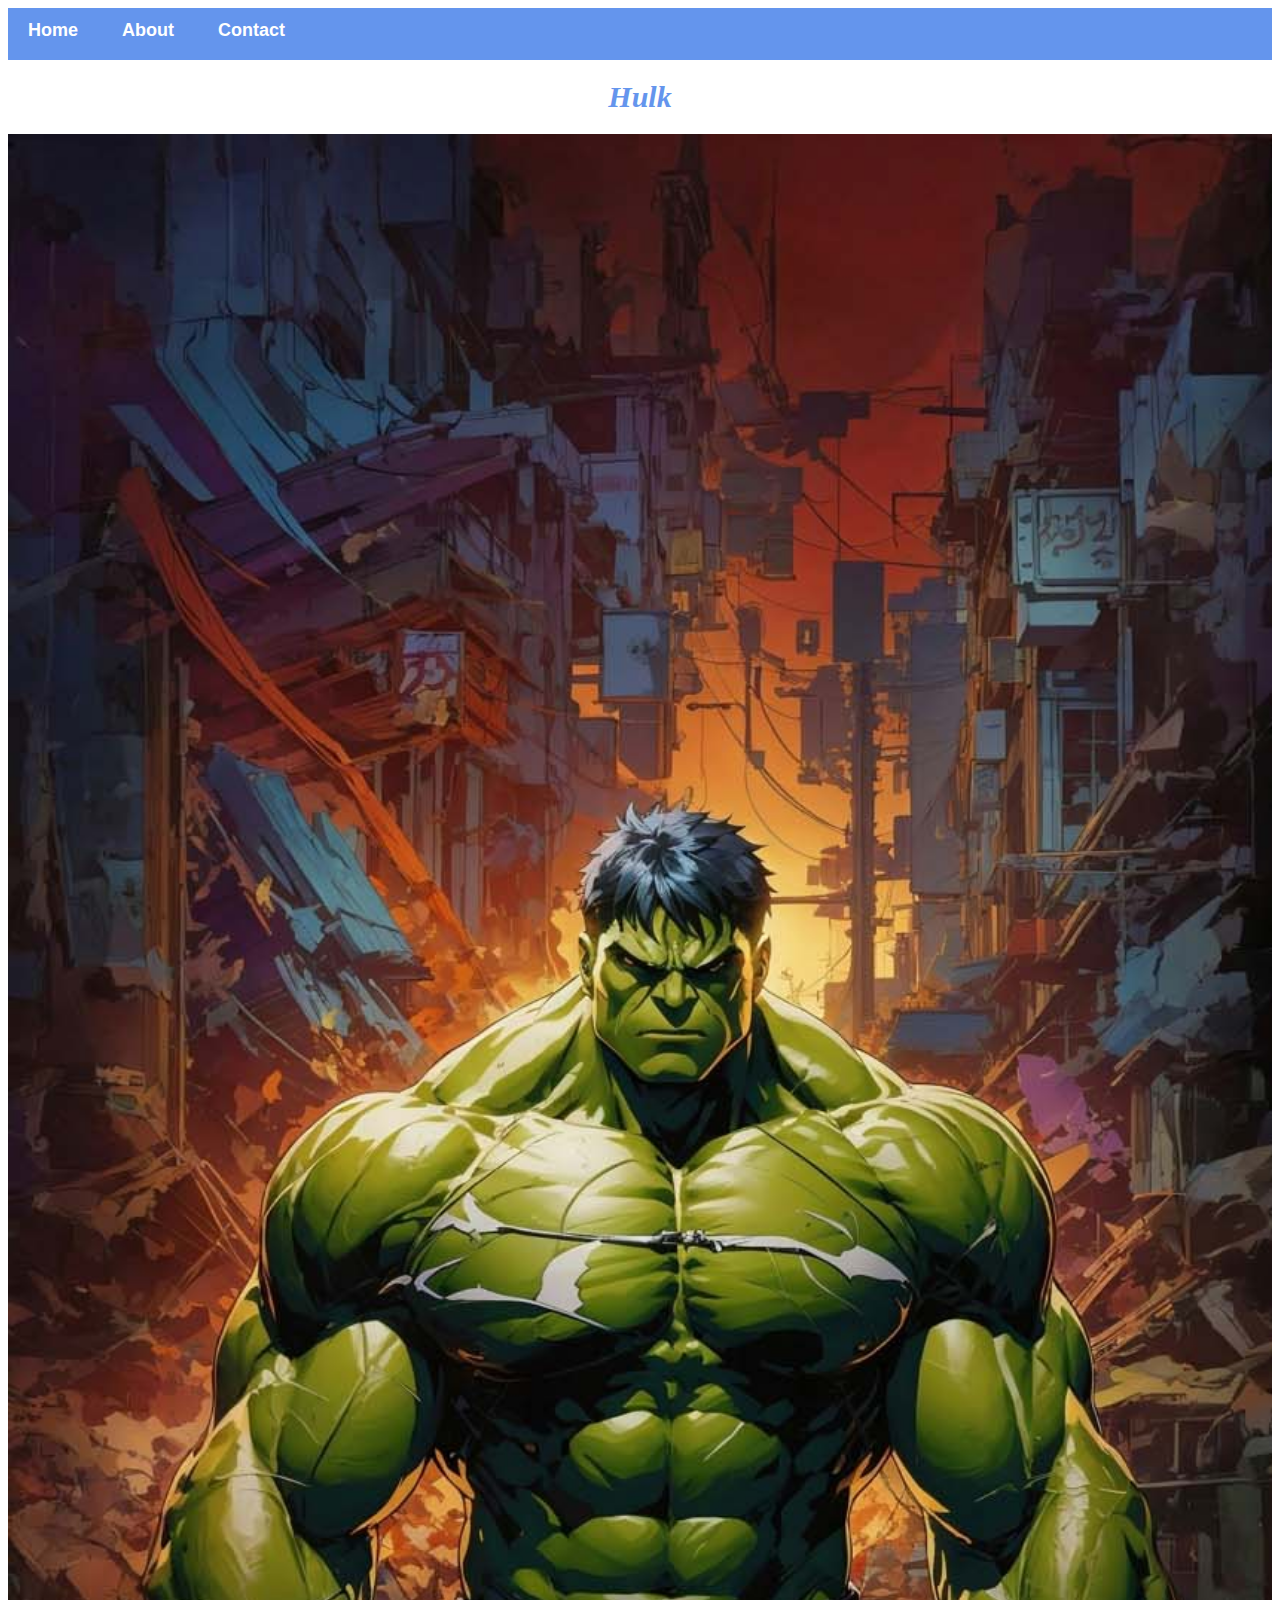
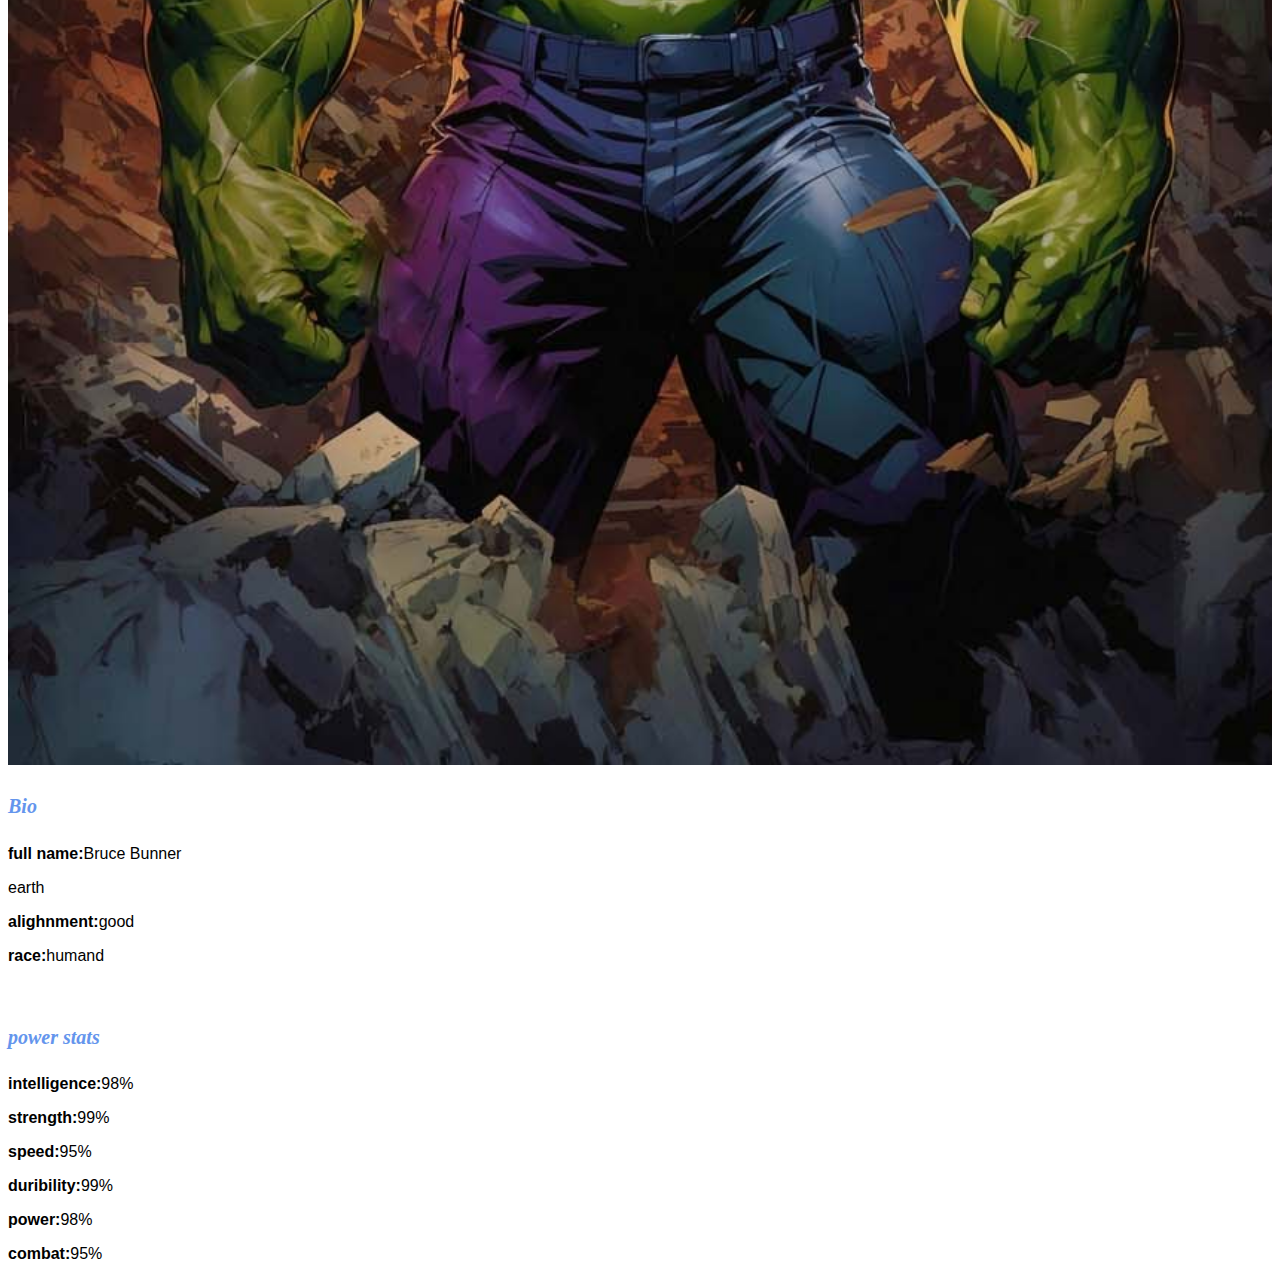
<file: avenger-hulk.html>
<!DOCTYPE html>
<html>
    <head>
<link rel="stylesheet" href="style.css">
    </head>
    <body>
        <div id="menu">
            <a href="index.html">Home</a>
            <a href="about.html">About</a>
            <a href="contact.html">Contact</a>
        </div>
        <h1 align="center">Hulk</h1>
        <div class="gallery">
           
            <img src="images/avengers-Hulk.jpg" />
        </div>
        <h4>Bio</h4>
        <p><b>full name:</b>Bruce Bunner</p>
        <p><bplace of birth:></b>earth</p>
        <p><b>alighnment:</b>good</p>
        <p><b>race:</b>humand</p>
        <br>
        <h4>power stats</h4>
        <p><b>intelligence:</b>98%</p>
        <p><b>strength:</b>99%</p>
        <p><b>speed:</b>95%</p>
        <p><b>duribility:</b>99%</p>
        <p><b>power:</b>98%</p>
        <p><b>combat:</b>95%</p>
    </body>
</html>
</file>
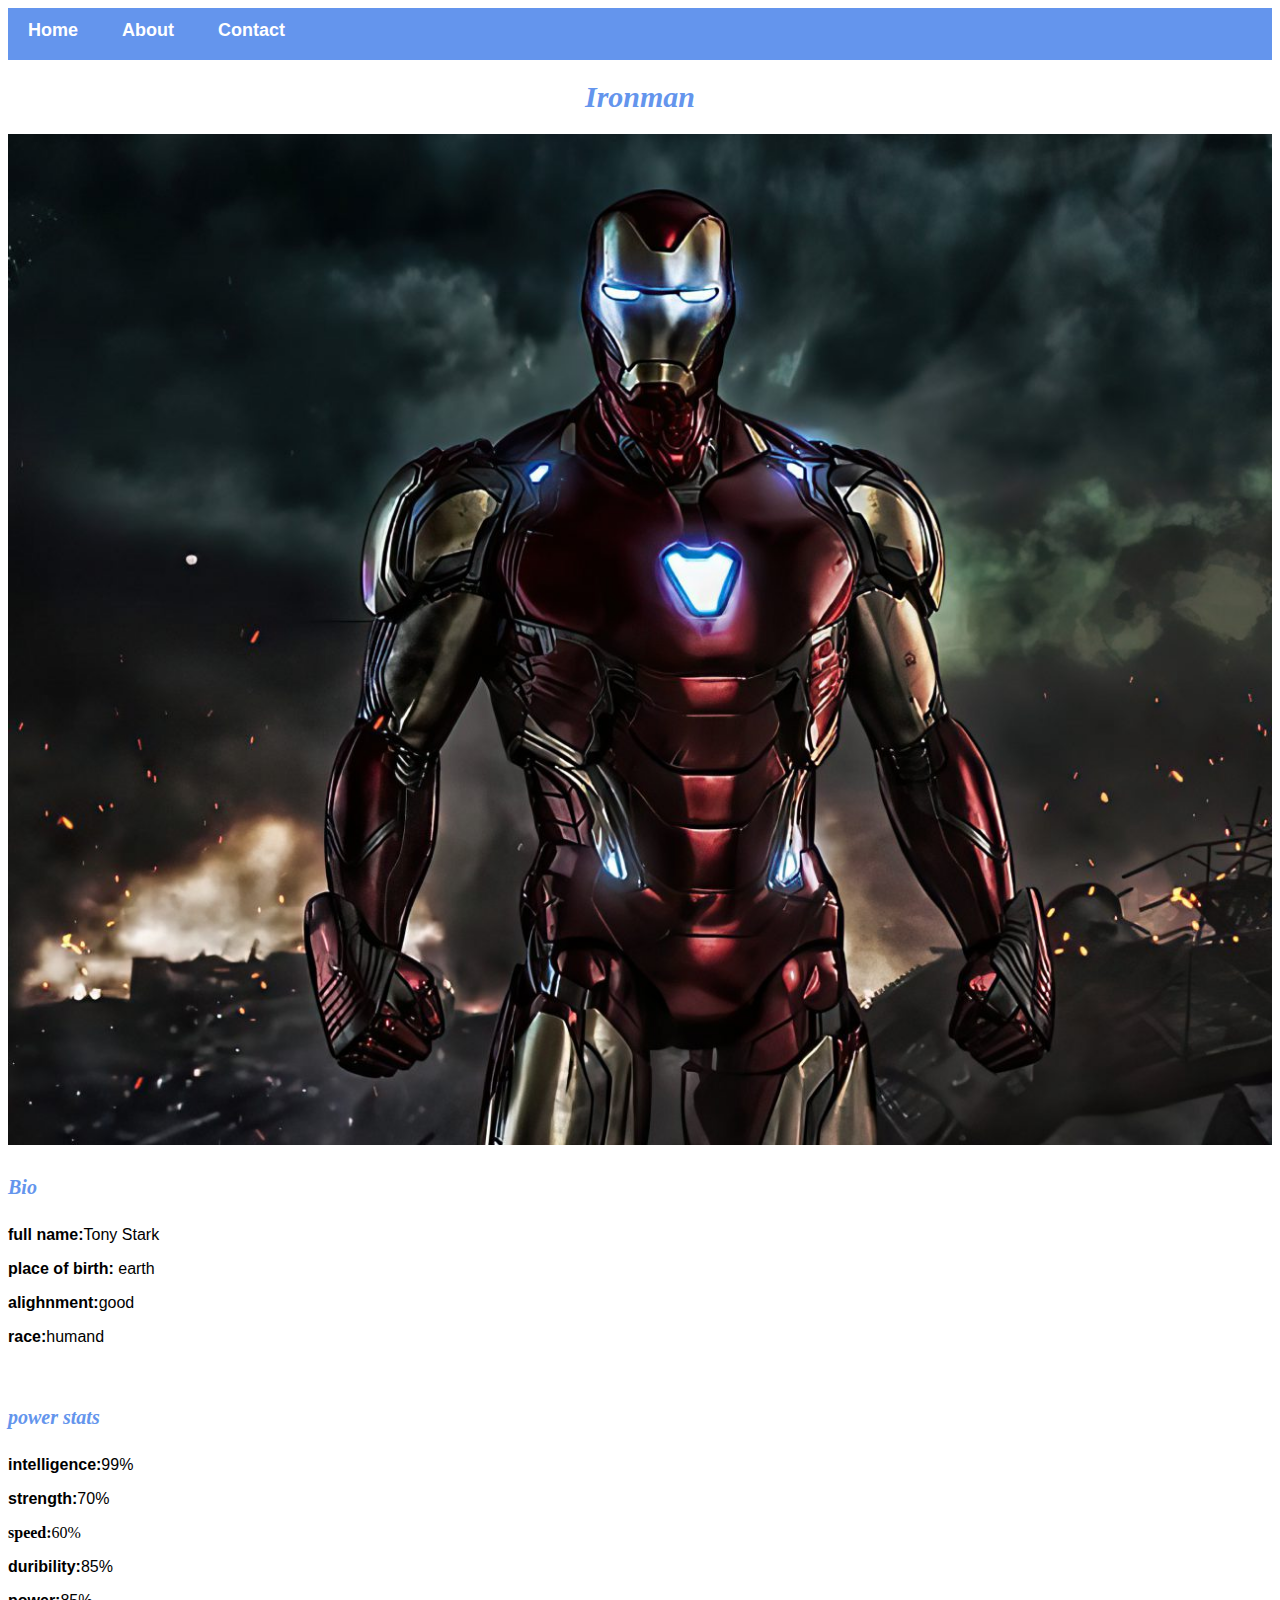
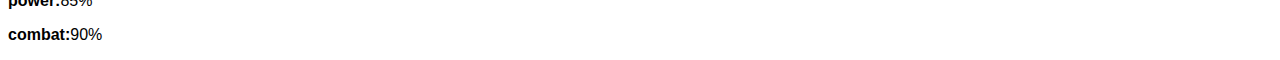
<file: avenger-iorn-man.html>
<!DOCTYPE html>
<html>
    <head>
<link rel="stylesheet" href="style.css">
    </head>
    <body>
        <div id="menu">
            <a href="index.html">Home</a>
            <a href="about.html">About</a>
            <a href="contact.html">Contact</a>
        </div>
        <h1 align="center">Ironman</h1>
        <div class="gallery">
            <img src="images/avenger-ironman.jpg"/>
            
        </div>
        <h4>Bio</h4>
        <p><b>full name:</b>Tony Stark</p>
        <p><b>place of birth:</b> earth</p>
        <p><b>alighnment:</b>good</p>
        <p><b>race:</b>humand</p>
        <br>
        <h4>power stats</h4>
        <p><b>intelligence:</b>99%</p>
        <p><b>strength:</b>70%</p>
        <p></p><b>speed:</b>60%</p>
        <p><b>duribility:</b>85%</p>
        <p><b>power:</b>85%</p>
        <p><b>combat:</b>90%</p>
    </body>
</html>
</file>
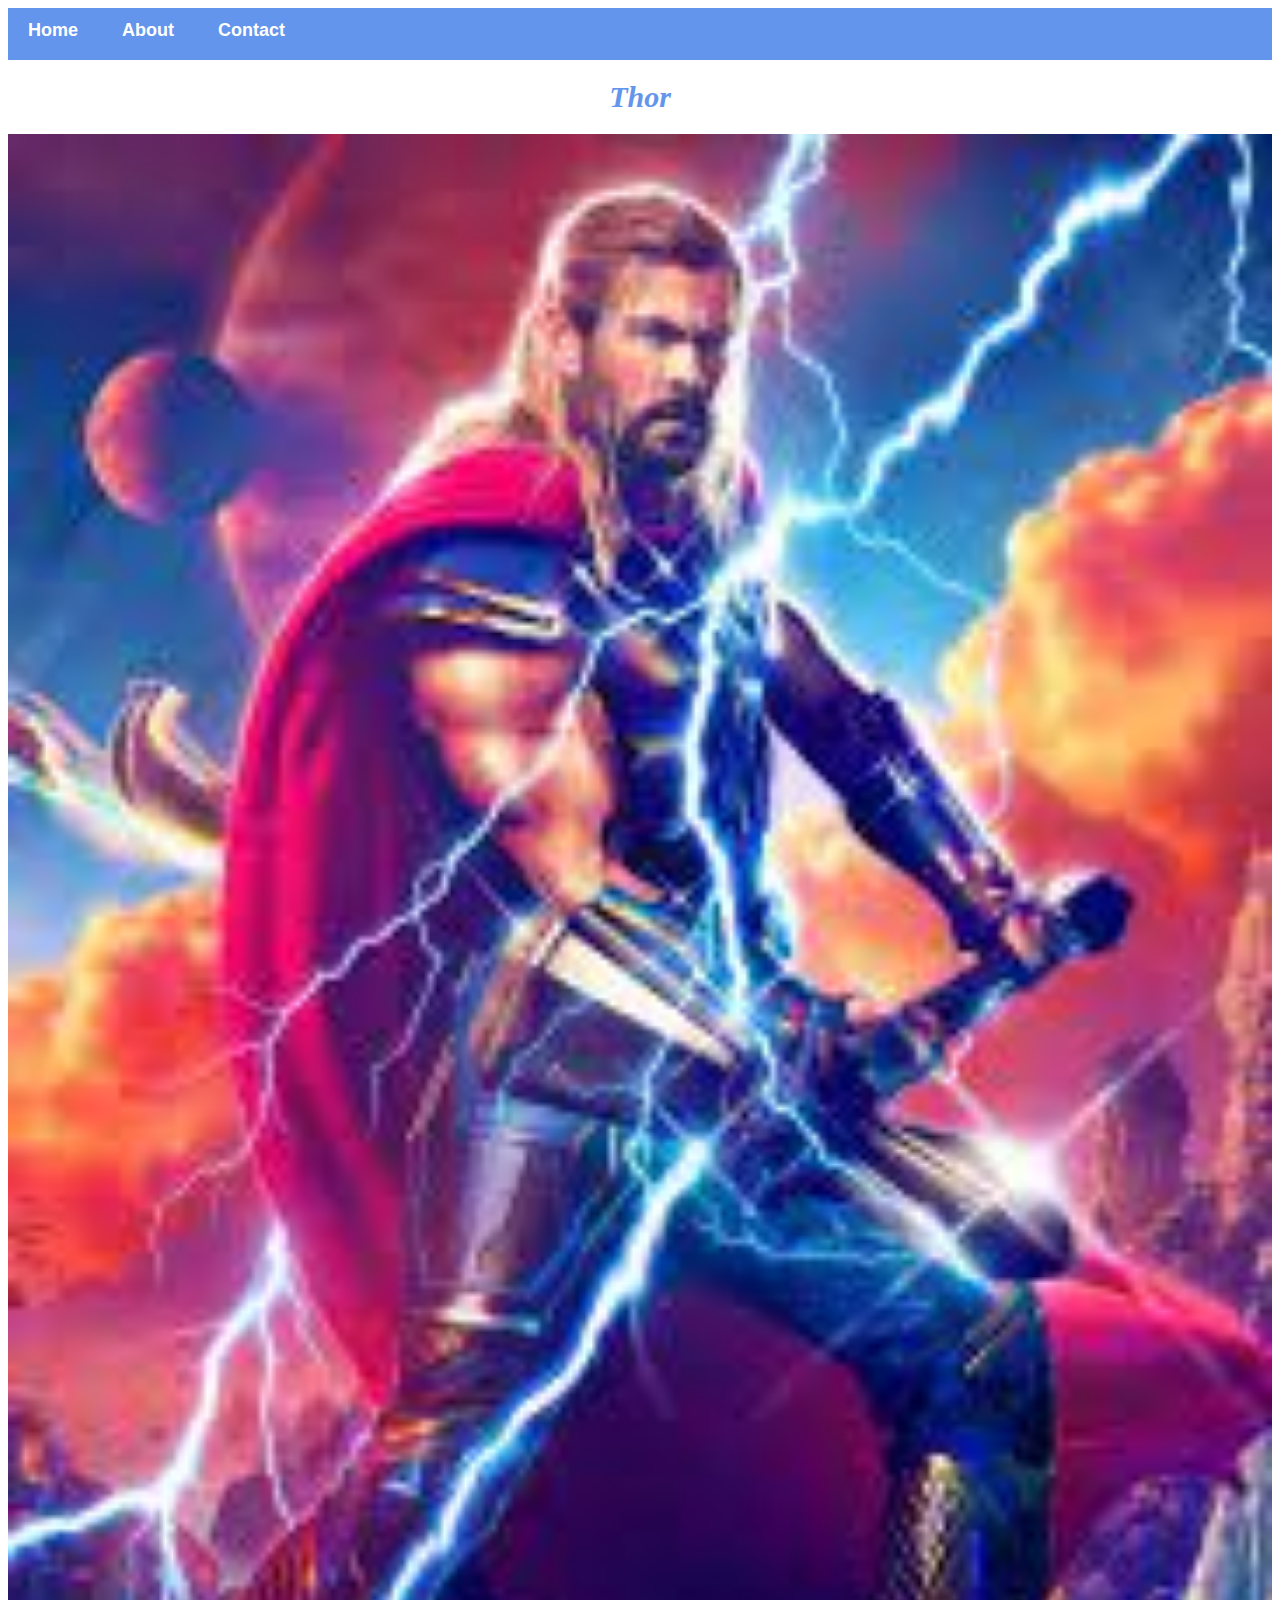
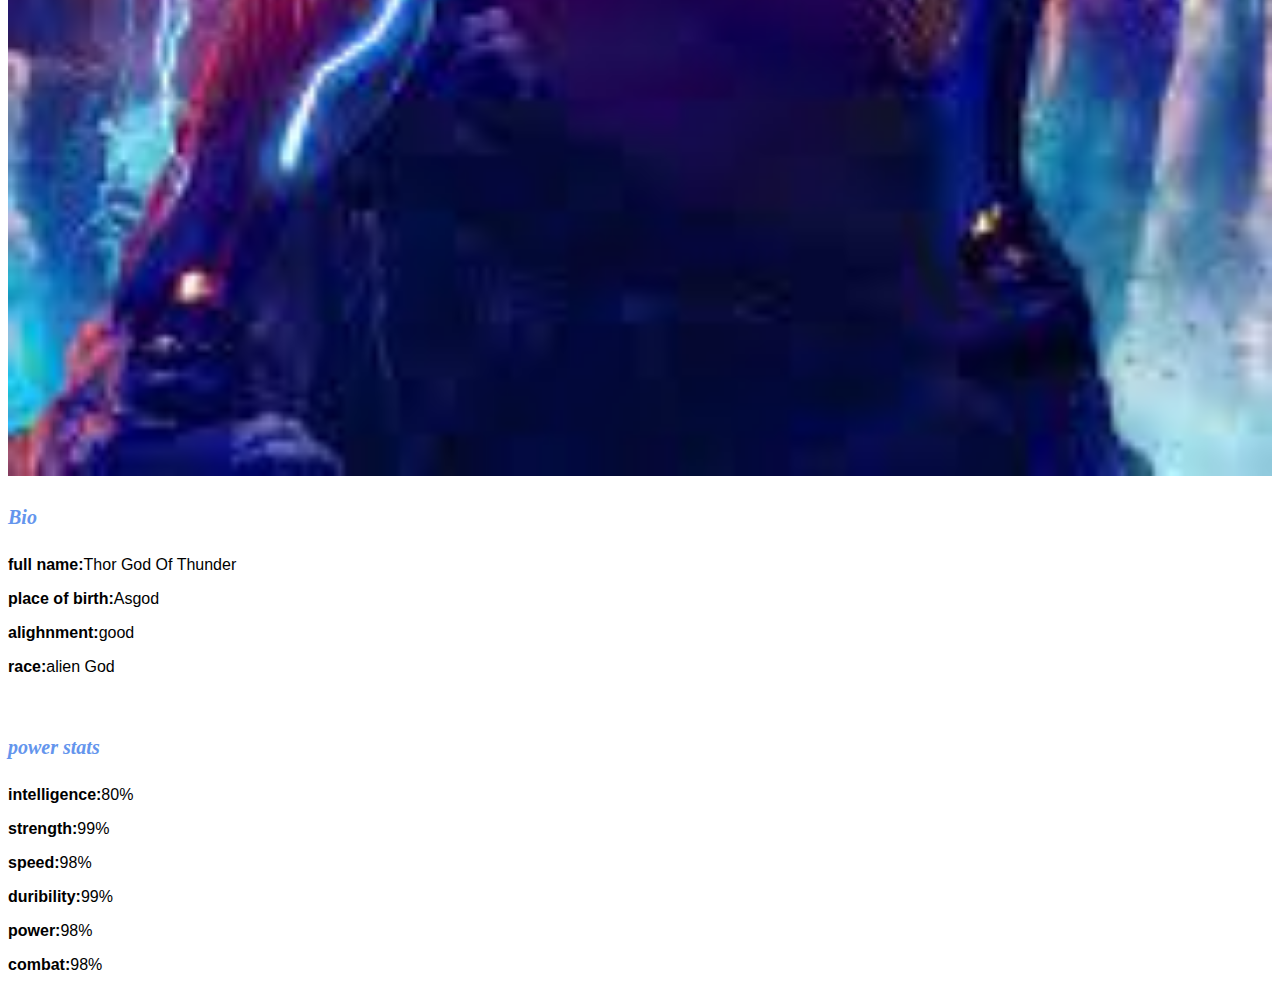
<file: avenger-thor.html>
<!DOCTYPE html>
<html>
    <head>
<link rel="stylesheet" href="style.css">
    </head>
    <body>
        <div id="menu">
            <a href="index.html">Home</a>
            <a href="about.html">About</a>
            <a href="contact.html">Contact</a>
        </div>
        <h1 align="center">Thor</h1>
        <div class="gallery">
           
            <img src="images/avenger-thor.jpg"/>
           
        </div>
        <h4>Bio</h4>
        <p><b>full name:</b>Thor God Of Thunder</p>
        <p><b>place of birth:</b>Asgod</p>
        <p><b>alighnment:</b>good</p>
        <p><b>race:</b>alien God</p>
        <br>
        <h4>power stats</h4>
        <p><b>intelligence:</b>80%</p>
        <p><b>strength:</b>99%</p>
        <p><b>speed:</b>98%</p>
        <p><b>duribility:</b>99%</p>
        <p><b>power:</b>98%</p>
        <p><b>combat:</b>98%</p>
    </body>
</html>
</file>
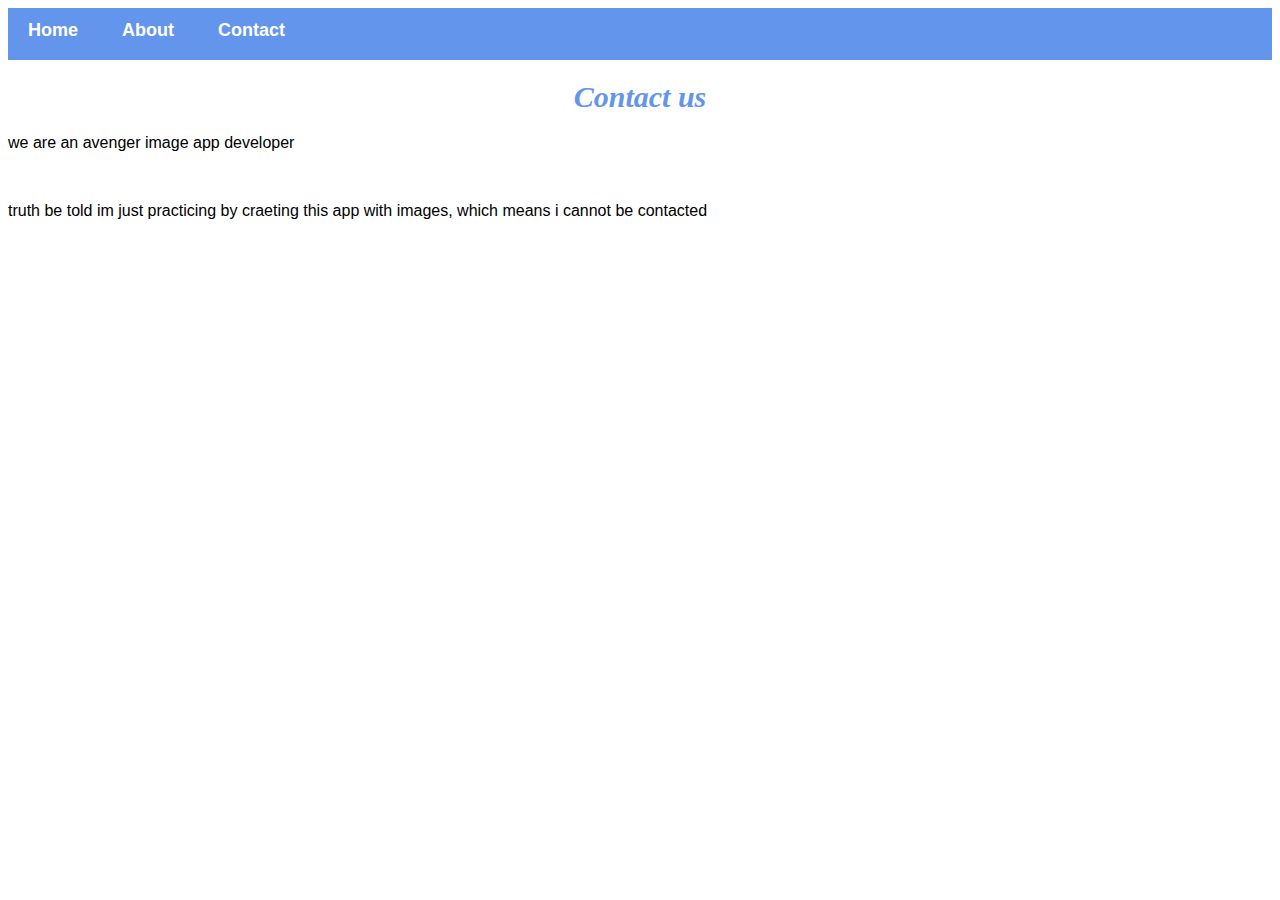
<file: contact.html>
<!DOCTYPE html>
<html>
    <head>
<link rel="stylesheet" href="style.css">
    </head>
    <body>
        <div id="menu">
            <a href="index.html">Home</a>
            <a href="about.html">About</a>
            <a href="contact.html">Contact</a>
        </div>
        <h1 align="center">Contact us</h1>
        <p>we are an avenger image app developer</p>
        <br>
      <p>truth be told im just practicing by craeting this app with images, which means i cannot be contacted</p>
    </body>
</html>
</file>
<file: style.css>
.gallery img{
    width: 100%;
}
h1{
    font-family: impact, fantacy;
    font-style: italic;
    font-size: 30px;
    color: cornflowerblue;
    
}
h4{
    font-family: impact, fantasy;
    font-style: italic;
    font-size: 20px;
    color: cornflowerblue;
}
p{
    font-family: Arial, Helvetica, sans-serif;
}
#menu{
width: 100%;
height: 40px;
background-color: cornflowerblue;

padding-top: 12px;
}

#menu a{
    color: #ffffff;
    font-family: Arial, Helvetica, sans-serif;
    font-size: 18px;
    text-decoration: none;
    font-weight: 800;

    padding-left: 20px;
    padding-right: 20px;
}

#menu a:hover{
color:#5077bd
}
</file>
